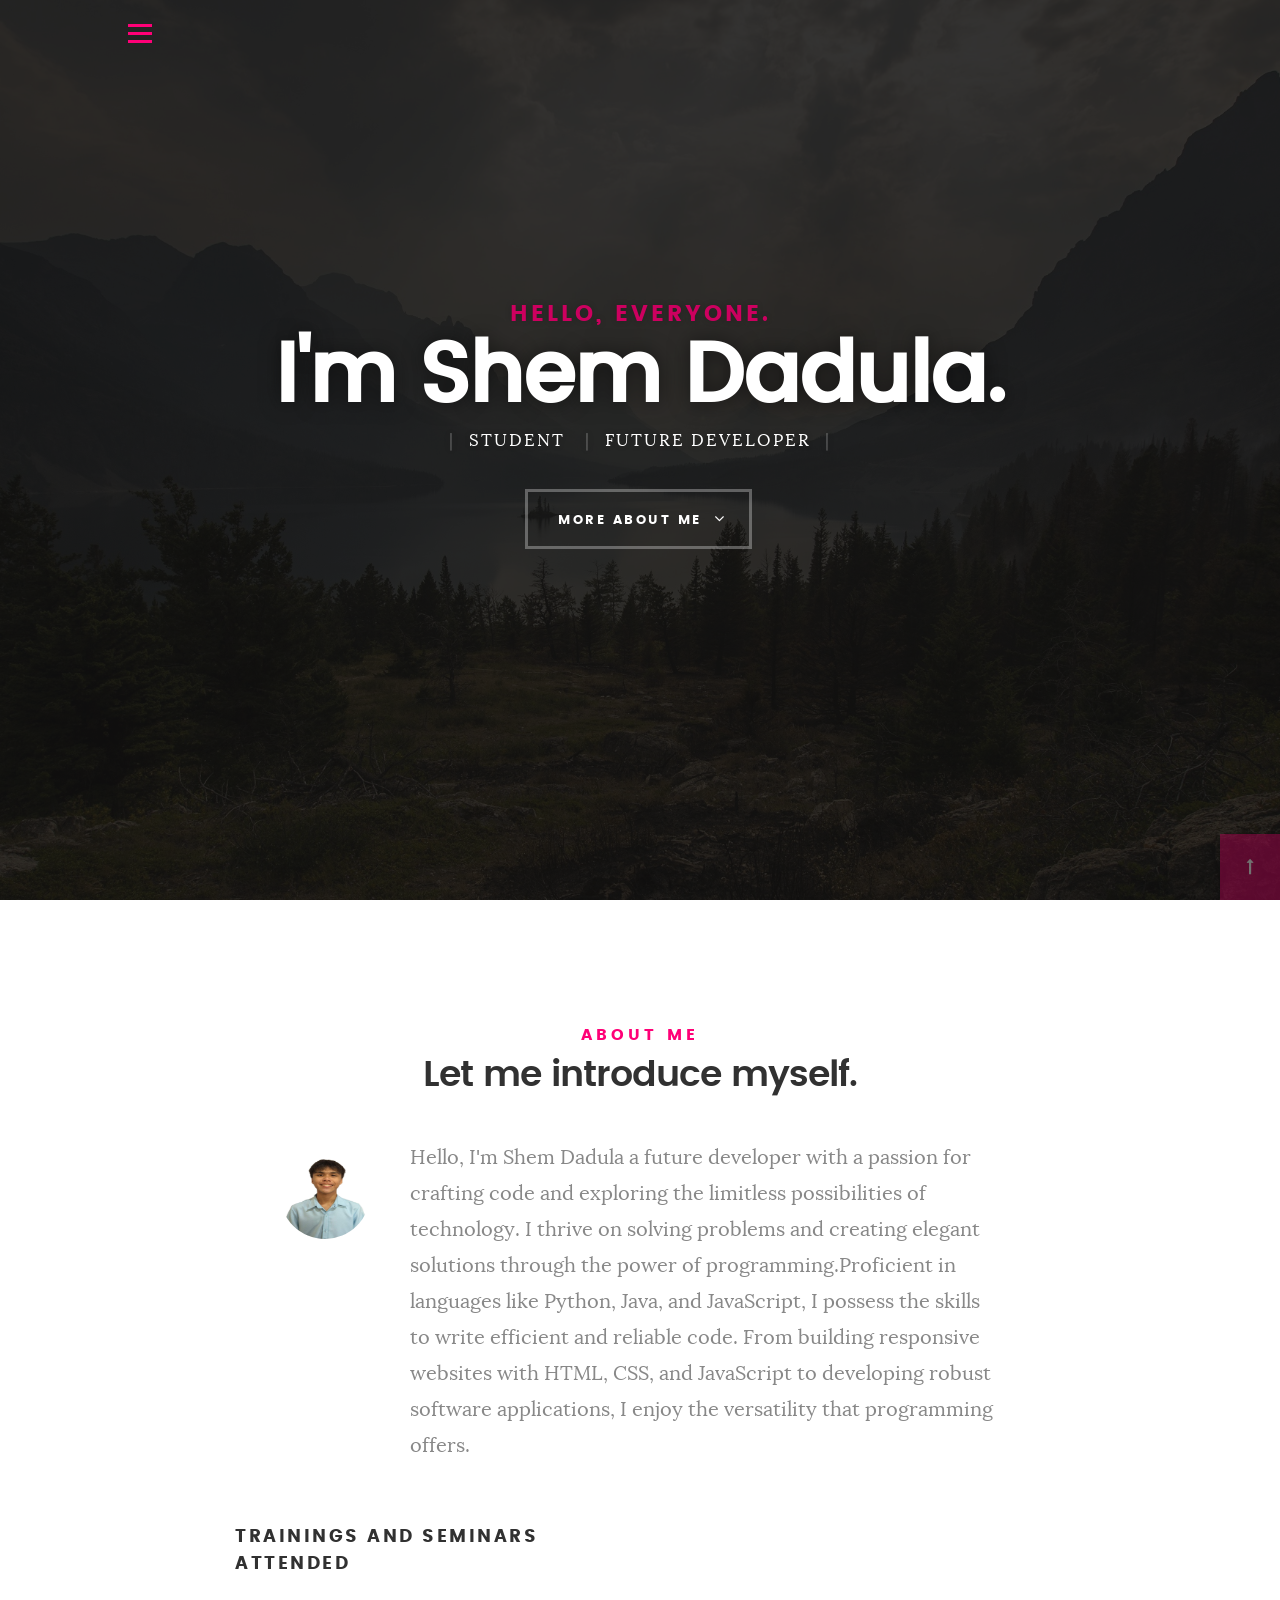
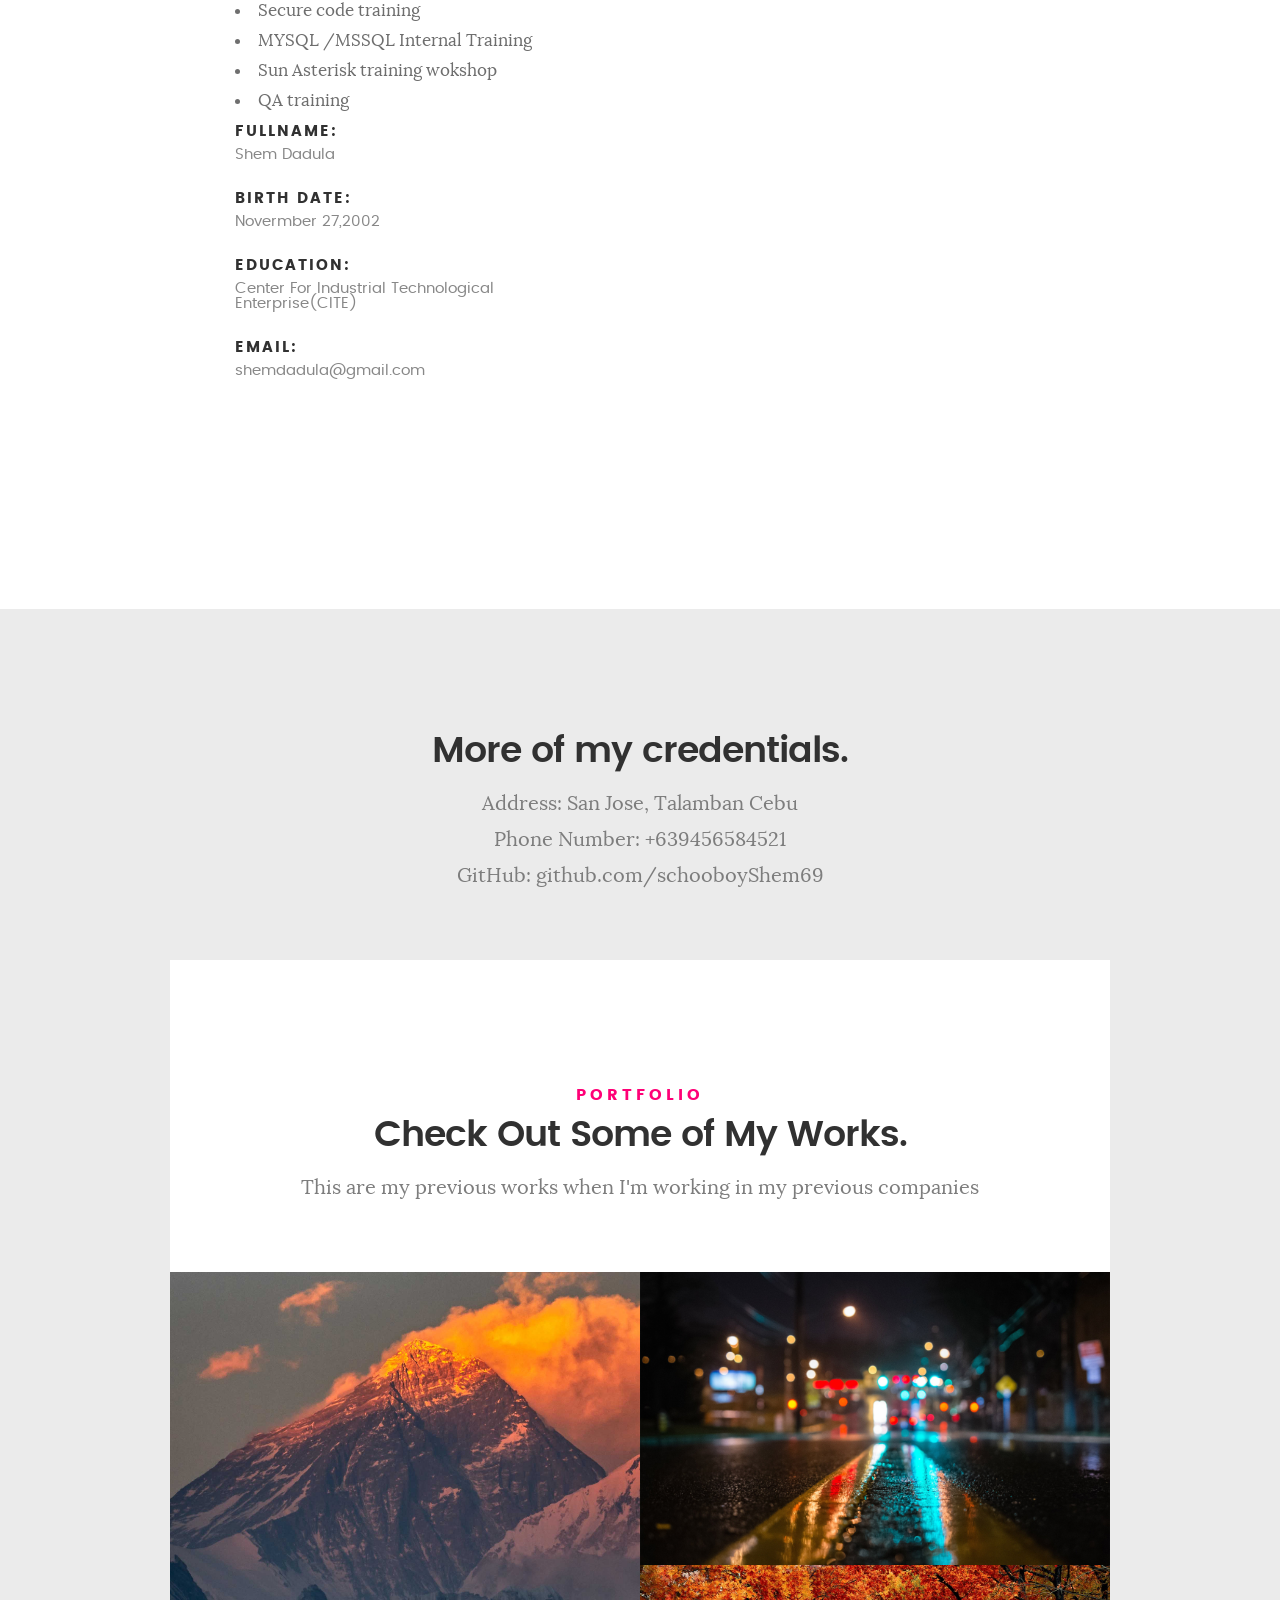
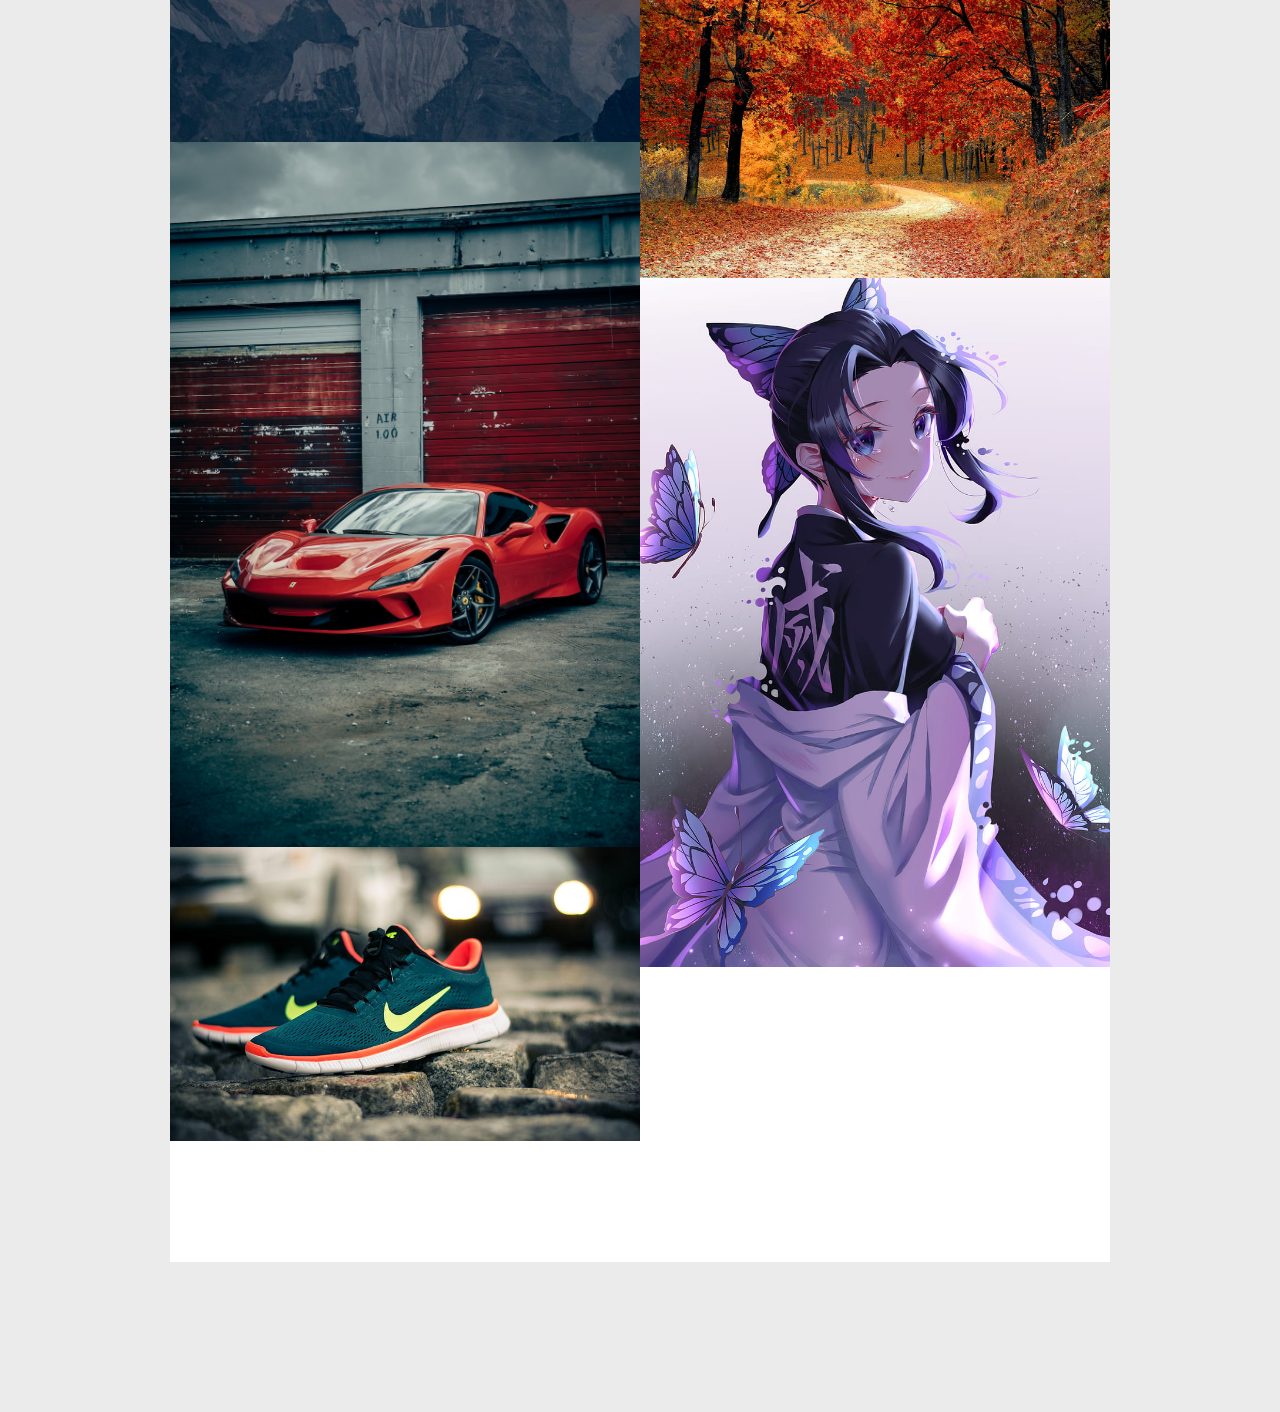
<file: index.html>
<!DOCTYPE html>
<!--[if IE 8 ]><html class="no-js oldie ie8" lang="en"> <![endif]-->
<!--[if IE 9 ]><html class="no-js oldie ie9" lang="en"> <![endif]-->
<!--[if (gte IE 9)|!(IE)]><!--><html class="no-js" lang="en"> <!--<![endif]-->
<head>

   <!--- basic page needs
   ================================================== -->
   <meta charset="utf-8">
	<title>Portfolio</title>
	<meta name="description" content="">  
	<meta name="author" content="">

   <!-- mobile specific metas
   ================================================== -->
	<meta name="viewport" content="width=device-width, initial-scale=1, maximum-scale=1">

 	<!-- CSS
   ================================================== -->
   <link rel="stylesheet" href="css/base.css">  
   <link rel="stylesheet" href="css/main.css">
   <link rel="stylesheet" href="css/vendor.css">     

   <!-- script
   ================================================== -->   
	<script src="js/modernizr.js"></script>
	<script src="js/pace.min.js"></script>

   <!-- favicons
	================================================== -->
	<link rel="icon" type="image/png" href="">

</head>

<body id="top">

	<!-- header 
   ================================================== -->
   <header>   	
   	<div class="row">
		
   		
		<div class="top-bar">
   			<a class="menu-toggle" href="#"><span></span></a>

	   		
			<nav id="main-nav-wrap">
					<ul class="main-navigation">
						<li class="current"><a class="smoothscroll"  href="#intro" title="">Home</a></li>
						<li><a class="smoothscroll"  href="#about" title="">About</a></li>
						<li><a class="smoothscroll"  href="#portfolio" title="">Portfolio</a></li>
											
					
										
					</ul>
				</nav>    		
   		</div> <!-- /top-bar --> 
   		
   	</div> <!-- /row --> 		
   </header> <!-- /header -->

	<!-- intro section
   ================================================== -->
   <section id="intro">   

   	<div class="intro-overlay"></div>	

   	<div class="intro-content">
   		<div class="row">

   			<div class="col-twelve">

	   			<h5>Hello, Everyone.</h5>
	   			<h1>I'm Shem Dadula.</h1>

	   			<p class="intro-position">
	   				<span>Student </span>
	   				<span>Future Developer</span> 
	   			</p>

	   			<a class="button stroke smoothscroll" href="#about" title="">More About Me</a>

	   		</div>  
   			
   		</div>   		 		
   	</div> <!-- /intro-content --> 

   	   	

   </section> <!-- /intro -->


   <!-- about section
   ================================================== -->
   <section id="about">  

   	<div class="row section-intro">
   		<div class="col-twelve">

   			<h5>About Me</h5>
   			<h1>Let me introduce myself.</h1>

   			<div class="intro-info">

   				<img src="images/grad.jpg" alt="Profile Picture">

   				<p class="lead">Hello, I'm Shem Dadula a future developer  with a passion for crafting code and exploring the limitless possibilities of technology. I thrive on solving problems and creating elegant solutions through the power of programming.Proficient in languages like Python, Java, and JavaScript, I possess the skills to write efficient and reliable code. From building responsive websites with HTML, CSS, and JavaScript to developing robust software applications, I enjoy the versatility that programming offers.</p>
   			</div>   			

   		</div>   		
   	</div> <!-- /section-intro -->

   	<div class="row about-content">

   		<div class="col-six tab-full">

   			<h3>Trainings and Seminars Attended</h3>
   			<li>Secure code training</li>
			<li>MYSQL /MSSQL Internal Training</li>
		    <li>Sun Asterisk training wokshop</li>
			<li>QA training</li>
			

   			<ul class="info-list">
   				<li>
   					<strong>Fullname:</strong>
   					<span>Shem Dadula</span>
   				</li>
   				<li>
   					<strong>Birth Date:</strong>
   					<span>Novermber 27,2002</span>
   				</li>
   				<li>
   					<strong>Education:</strong>
   					<span>Center For Industrial Technological Enterprise(CITE)</span>
   				</li>
   				
   				<li>
   					<strong>Email:</strong>
   					<span>shemdadula@gmail.com</span>
   				</li>

   			</ul> <!-- /info-list -->

   		</div>
 
   		<div class="col-six tab-full">

   			
			 
			   
   		</div>

   	</div>

   	<div class="row button-section">
   		<div class="col-twelve">
   			
   			
   		</div>   		
   	</div>

   </section> <!-- /process-->    


   <!-- resume Section
   ================================================== -->
	<section id="resume" class="grey-section">

		<div class="row section-intro">
   		<div class="col-twelve">

   			
   			<h1>More of my credentials.</h1>

   			<p class="lead">
				Address: San Jose, Talamban Cebu<br>
				Phone Number: +639456584521<br>
				GitHub: github.com/schooboyShem69<br>
				
				
			</p>

   		</div>   		
   	</div> <!-- /section-intro--> 

   	<div class="row resume-timeline">

   		<div class="col-twelve resume-header">

   			


	<!-- Portfolio Section
   ================================================== -->
	<section id="portfolio">

		<div class="row section-intro">
   		<div class="col-twelve">

   			<h5>Portfolio</h5>
   			<h1>Check Out Some of My Works.</h1>

   			<p class="lead">This are my previous works when I'm working in my previous companies</p>

   		</div>   		
   	</div> <!-- /section-intro--> 

   	<div class="row portfolio-content">

   		<div class="col-twelve">

   			<!-- portfolio-wrapper -->
	         <div id="folio-wrapper" class="block-1-2 block-mob-full stack">

	         	<div class="bgrid folio-item">
	               <div class="item-wrap">
	               	<img src="images/portfolio/Everest.jpg" alt="Liberty">
	                  <a href="#modal-01" class="overlay">	                  	           
	                     <div class="folio-item-table">
	                     	<div class="folio-item-cell">
		     					       <h3 class="folio-title">Mt.Everest</h3>	     					    
		     					    	 <span class="folio-types">
		     					       	  Graphic Design
		     					       </span>
		     					   </div>	                      	
	                     </div>                    
	                  </a>
	               </div>	               
	        		</div> <!-- /folio-item -->

	        		<div class="bgrid folio-item">
	               <div class="item-wrap">
	               	<img src="images/portfolio/street.jpg" alt="Shutterbug">
	               	<a href="#modal-02" class="overlay">              		                  
	                     <div class="folio-item-table">
	                     	<div class="folio-item-cell">
	                     		<h3 class="folio-title">Street</h3>	     					    
		     					    	<span class="folio-types">
		     					       	  Web Design
		     					      </span>		     		
		     					   </div> 	                      	
	                     </div>                    
	                  </a>
	               </div>
	        		</div> <!-- /folio-item -->

	            <div class="bgrid folio-item">
	               <div class="item-wrap">
	               	<img src="images/portfolio/forest.jpg"alt="Clouds">
	                  <a href="#modal-03" class="overlay">             		                  
	                     <div class="folio-item-table">
	                     	<div class="folio-item-cell">
	                     		<h3 class="folio-title">Forest</h3>	     					    
		     					    	<span class="folio-types">
		     					       	  Web Design
		     					      </span>		     		
		     					   </div> 	                      	
	                     </div>                    
	                  </a>
	               </div>
	        		</div> <!-- /folio-item -->

	            <div class="bgrid folio-item">
	               <div class="item-wrap">
	               	<img src="images/portfolio/Ferrari.jpg" alt="Beetle">
	                  <a href="#modal-04" class="overlay">                  	                 
	                     <div class="folio-item-table">
	                     	<div class="folio-item-cell">
	                     		<h3 class="folio-title">Ferrari</h3>	     					    
		     					    	<span class="folio-types">
		     					       	  Branding
		     					      </span>		     		
		     					   </div>  	                      	
	                     </div>                    
	                  </a>
	               </div>
	        		</div> <!-- /folio-item -->     

	        		<div class="bgrid folio-item">
	               <div class="item-wrap">
	               	<img src="images/portfolio/anime.jpg" alt="Lighthouse">
	                  <a href="#modal-05" class="overlay">             		                  
	                     <div class="folio-item-table">
	                     	<div class="folio-item-cell">
	                     		<h3 class="folio-title">Anime</h3>	     					    
		     					    	<span class="folio-types">
		     					       	 Graphic Design
		     					      </span>		     		
		     					   </div> 	                      	
	                     </div>                    
	                  </a>
	               </div>
	        		</div> <!-- /folio-item -->

	            <div class="bgrid folio-item">
	               <div class="item-wrap">
	               	<img src="images/portfolio/nike.jpg" alt="Salad">
	                  <a href="#modal-06" class="overlay">
	                     <div class="folio-item-table">
	                     	<div class="folio-item-cell">
	                     		<h3 class="folio-title">Nike</h3>	     					    
		     					    	<span class="folio-types">
		     					       	  Branding
		     					      </span>		     		
		     					   </div>	                      	
	                     </div>                    
	                  </a>
	               </div>
	        		</div> <!-- /folio-item -->   

	            <!-- modal popups - begin
	            ============================================================= -->
	            <div id="modal-01" class="popup-modal slider mfp-hide">	

				     	<div class="media">
				     		<img src="images/portfolio/modals/m-Everest.jpg" alt="" />
				     	</div>      	

					   <div class="description-box">
					      <h4>Mt.Everest</h4>		      
					      <p> It is renowned as the ultimate symbol of human endurance and exploration. Mount Everest attracts adventurers, mountaineers, and nature enthusiasts from around the globe, who strive to conquer its summit and witness its awe-inspiring beauty.The mountain is named after Sir George Everest, a British surveyor who served as the Surveyor General of India in the 19th century. It is known as "Sagarmatha" in Nepal and "Chomolungma" in Tibet, both meaning "Goddess Mother of the World" in the respective local languages.</p>

					      <div class="categories">Web Development</div>			               
					   </div>

			         <div class="link-box">
			            
					      <a href="#" class="popup-modal-dismiss">Close</a>
			         </div>		      

				   </div> <!-- /modal-01 -->

				   <div id="modal-02" class="popup-modal slider mfp-hide">	

				     	<div class="media">
				     		<img src="images/portfolio/modals/m-street.jpg" alt="" />
				     	</div>      	

					   <div class="description-box">
					      <h4>Street</h4>		      
					      <p>the lifelines of urban environments, are the pathways that connect communities, facilitate transportation, and shape the character of cities. They serve as conduits for vehicles, pedestrians, and cyclists, enabling the movement of people and goods. </p>

					      <div class="categories">Web design</div>			               
					   </div>

			         <div class="link-box">
			            
					      <a href="#" class="popup-modal-dismiss">Close</a>
			         </div>		      

				   </div> <!-- /modal-02 -->

				   <div id="modal-03" class="popup-modal slider mfp-hide">	

				     	<div class="media">
				     		<img src="images/portfolio/modals/m-forest.jpg" alt="" />
				     	</div>      	

					   <div class="description-box">
					      <h4>Forest</h4>		      
					      <p>Forests, nature's intricate and captivating ecosystems, are vast expanses of land dominated by trees, teeming with diverse flora and fauna. They play a crucial role in sustaining life on Earth and provide a multitude of benefits to both the environment and humanity. </p>

					      <div class="categories">Web Design</div>			               
					   </div>

			         <div class="link-box">
			            
					      <a href="#" class="popup-modal-dismiss">Close</a>
			         </div>		      

				   </div> <!-- /modal-03 -->

				   <div id="modal-04" class="popup-modal slider mfp-hide">	

				     	<div class="media">
				     		<img src="images/portfolio/modals/m-Ferrari.jpg" alt="" />
				     	</div>      	

					   <div class="description-box">
					      <h4>Ferrari</h4>		      
					      <p>renowned for their striking design, aerodynamic curves, and meticulous craftsmanship. Each model reflects a perfect balance of artistry and engineering, incorporating cutting-edge technology and innovative features. From the iconic Ferrari Testarossa to the legendary Ferrari Enzo and the modern-day Ferrari 488 GTB, every Ferrari car is a masterpiece that captivates both drivers and enthusiasts alike.</p>

					      <div class="categories">Branding</div>			               
					   </div>

			         <div class="link-box">
			            
					      <a href="#" class="popup-modal-dismiss">Close</a>
			         </div>		      

				   </div> <!-- /modal-04 -->

				   <div id="modal-05" class="popup-modal slider mfp-hide">	

				     	<div class="media">
				     		<img src="images/portfolio/modals/m-anime.jpg" alt="" />
				     	</div>      	

					   <div class="description-box">
					      <h4>Anime</h4>		      
					      <p>showcases a wide range of themes, encompassing everything from action, adventure, and fantasy to romance, drama, science fiction, and beyond. Its storytelling capabilities are boundless, allowing for the exploration of complex characters, intricate plotlines, and thought-provoking concepts. </p>

					      <div class="categories">Web Development</div>			               
					   </div>

			         <div class="link-box">
			            
					      <a href="#" class="popup-modal-dismiss">Close</a>
			         </div>		      

				   </div> <!-- /modal-05 -->

				   <div id="modal-06" class="popup-modal slider mfp-hide">	

				     	<div class="media">
				     		<img src="images/portfolio/modals/m-nike.jpg" alt="" />
				     	</div>      	

					   <div class="description-box">
					      <h4>Nike</h4>		      
					      <p>the renowned American multinational corporation, is a global leader in athletic footwear, apparel, equipment, and accessories. With its iconic "swoosh" logo, Nike has established itself as a symbol of innovation, performance, and excellence in the world of sports and beyond. </p>

					      <div class="categories">Branding</div>			               
					   </div>

			         <div class="link-box">
			            
					      <a href="#" class="popup-modal-dismiss">Close</a>
			         </div>		      

				   </div> <!-- /modal-06 -->


				   <!-- modal popups - end
	            ============================================================= -->

	         </div> <!-- /portfolio-wrapper --> 

   		</div>  <!-- /twelve -->   

   	</div> <!-- /portfolio-content --> 
		
	</section> <!-- /portfolio --> 

	<footer>
		<div class="row">

			<div class="col-six tab-full pull-right social">

				
				 
		 </div>

	   <div id="go-top">
				<a class="smoothscroll" title="Back to Top" href="#top"><i class="fa fa-long-arrow-up"></i></a>
			 </div>

		 </div> <!-- /row -->     	
  </footer>  

  <div id="preloader"> 
	   <div id="loader"></div>
  </div> 

					
					

   <!-- Java Script
   ================================================== --> 
   <script src="js/jquery-2.1.3.min.js"></script>
   <script src="js/plugins.js"></script>
   <script src="js/main.js"></script>

</body>

</html>
</file>
<file: css/main.css>
/**
 * =================================================================== 
 *
 *  Kards v1.0 Main Stylesheet
 *  url: styleshout.com
 *  03-01-2016
 *  ------------------------------------------------------------------
 *  TOC:
 *  01. webfonts and iconfonts
 *  02. base style overrides
 *  03. typography & general theme styles
 *  04. preloader
 *  05. forms
 *  06. buttons 
 *  07. other components
 *  08. common styles
 *  09. header styles
 *  10. intro
 *  11. about
 *  12. resume
 *  13. portfolio
 *  14. call-to-action section
 *  15. services
 *  16. stats
 *  17. contact
 *  18. footer
 *
 * =================================================================== 
 */

/** 
 * ===================================================================
 * 01. webfonts and iconfonts - (_document-setup.scss)
 *
 * ------------------------------------------------------------------- 
 */
@import url("fonts.css");
@import url("font-awesome/css/font-awesome.min.css");
@import url("micons/micons.css");

/** 
 * ===================================================================
 * 02. base style overrides - (_document-setup.scss)
 *
 * ------------------------------------------------------------------- 
 */
html {
  font-size: 10px;
}

@media only screen and (max-width: 1024px) {
  html {
    font-size: 9.411764705882353px;
  }
}
@media only screen and (max-width: 768px) {
  html {
    font-size: 10px;
  }
}
@media only screen and (max-width: 400px) {
  html {
    font-size: 9.411764705882353px;
  }
}

html,
body {
  height: 100%;
}
body {
  background: #151515;
  font-family: "lora-regular", serif;
  font-size: 1.7rem;
  line-height: 3rem;
  color: #6e6e6e;
}

/**
 * links - (_document-setup.scss)
 * -------------------------------------------------------------------
 */
a,
a:visited {
  color: #000000;
  -moz-transition: all 0.3s ease-in-out;
  -o-transition: all 0.3s ease-in-out;
  -webkit-transition: all 0.3s ease-in-out;
  -ms-transition: all 0.3s ease-in-out;
  transition: all 0.3s ease-in-out;
}
a:hover,
a:focus,
a:active {
  color: #ff0077;
  outline: 0;
}

/** 
 * ===================================================================
 * 03. typography & general theme styles - (_document-setup.scss)
 *
 * ------------------------------------------------------------------- 
 */
h1,
h2,
h3,
h4,
h5,
h6,
.h01,
.h02,
.h03,
.h04,
.h05,
.h06 {
  font-family: "poppins-semibold", sans-serif;
  color: #313131;
  font-style: normal;
  text-rendering: optimizeLegibility;
  margin-bottom: 2.1rem;
}
h3,
.h03,
h4,
.h04 {
  margin-bottom: 1.8rem;
}
h5,
.h05,
h6,
.h06 {
  font-family: "poppins-bold";
  margin-bottom: 1.2rem;
}
h1,
.h01 {
  font-size: 3.1rem;
  line-height: 1.355;
  letter-spacing: -0.1rem;
}
@media only screen and (max-width: 600px) {
  h1,
  .h01 {
    font-size: 2.6rem;
    letter-spacing: -0.07rem;
  }
}
h2,
.h02 {
  font-size: 2.4rem;
  line-height: 1.25;
}
h3,
.h03 {
  font-size: 2rem;
  line-height: 1.5;
}
h4,
.h04 {
  font-size: 1.7rem;
  line-height: 1.765;
}
h5,
.h05 {
  font-size: 1.4rem;
  line-height: 1.714;
  text-transform: uppercase;
  letter-spacing: 0.15rem;
}
h6,
.h06 {
  font-size: 1.3rem;
  line-height: 1.846;
  text-transform: uppercase;
  letter-spacing: 0.15rem;
}
p img {
  margin: 0;
}
p.lead {
  font-family: "lora-regular", serif;
  font-size: 2rem;
  line-height: 1.8;
  color: #888888;
}
@media only screen and (max-width: 768px) {
  p.lead {
    font-size: 1.7rem;
  }
}
em,
i,
strong,
b {
  font-size: 1.7rem;
  line-height: 3rem;
  font-style: normal;
  font-weight: normal;
}
em,
i {
  font-family: "lora-italic", serif;
}
strong,
b {
  font-family: "lora-bold", serif;
}
small {
  font-size: 1.2rem;
  line-height: inherit;
}
blockquote {
  margin: 3rem 0;
  padding-left: 4rem;
  position: relative;
}
blockquote:before {
  content: "\201C";
  font-size: 8rem;
  line-height: 0px;
  margin: 0;
  color: #313131;
  font-family: arial, sans-serif;
  position: absolute;
  top: 3rem;
  left: 0;
}
blockquote p {
  font-family: georgia, serif;
  font-style: italic;
  padding: 0;
  font-size: 1.9rem;
  line-height: 1.737;
}
blockquote cite {
  display: block;
  font-size: 1.3rem;
  font-style: normal;
  line-height: 1.616;
}
blockquote cite:before {
  content: "\2014 \0020";
}
blockquote cite a,
blockquote cite a:visited {
  color: #888888;
  border: none;
}
abbr {
  font-family: "poppins-bold", serif;
  font-variant: small-caps;
  text-transform: lowercase;
  letter-spacing: 0.05rem;
  color: #888888;
}
var,
kbd,
samp,
code,
pre {
  font-family: Consolas, "Andale Mono", Courier, "Courier New", monospace;
}
pre {
  padding: 2.4rem 3rem 3rem;
  background: #f1f1f1;
}
code {
  font-size: 1.4rem;
  margin: 0 0.2rem;
  padding: 0.3rem 0.6rem;
  white-space: nowrap;
  background: #f1f1f1;
  border: 1px solid #e1e1e1;
  border-radius: 3px;
}
pre > code {
  display: block;
  white-space: pre;
  line-height: 2;
  padding: 0;
  margin: 0;
}
pre.prettyprint > code {
  border: none;
}
del {
  text-decoration: line-through;
}
abbr[title],
dfn[title] {
  border-bottom: 1px dotted;
  cursor: help;
}
mark {
  background: #fff49b;
  color: #000;
}
hr {
  border: solid #d2d2d2;
  border-width: 1px 0 0;
  clear: both;
  margin: 2.4rem 0 1.5rem;
  height: 0;
}

/**
 * Lists - (_document-setup.scss)  
 * -------------------------------------------------------------------
 */
ol {
  list-style: decimal;
}
ul {
  list-style: disc;
}
li {
  display: list-item;
}
ol,
ul {
  margin-left: 1.7rem;
}
ul li {
  padding-left: 0.4rem;
}
ul ul,
ul ol,
ol ol,
ol ul {
  margin: 0.6rem 0 0.6rem 1.7rem;
}
ul.disc li {
  display: list-item;
  list-style: none;
  padding: 0 0 0 0.8rem;
  position: relative;
}
ul.disc li::before {
  content: "";
  display: inline-block;
  width: 8px;
  height: 8px;
  border-radius: 50%;
  background: #ff0077;
  position: absolute;
  left: -17px;
  top: 11px;
  vertical-align: middle;
}
dt {
  margin: 0;
  color: #ff0077;
}
dd {
  margin: 0 0 0 2rem;
}

/**
 * tables - (_document-setup.scss)  
 * -------------------------------------------------------------------
 */
table {
  border-width: 0;
  width: 100%;
  max-width: 100%;
  font-family: "lora-regular", sans-serif;
}
th,
td {
  padding: 1.5rem 3rem;
  text-align: left;
  border-bottom: 1px solid #e8e8e8;
}
th {
  color: #313131;
  font-family: "poppins-bold", sans-serif;
}
td {
  line-height: 1.5;
}
th:first-child,
td:first-child {
  padding-left: 0;
}
th:last-child,
td:last-child {
  padding-right: 0;
}
.table-responsive {
  overflow-x: auto;
  -webkit-overflow-scrolling: touch;
}

/**
 * Spacing - (_document-setup.scss)  
 * -------------------------------------------------------------------
 */
button,
.button {
  margin-bottom: 1.2;
}
fieldset {
  margin-bottom: 1.5rem;
}
input,
textarea,
select,
pre,
blockquote,
figure,
table,
p,
ul,
ol,
dl,
form,
.fluid-video-wrapper,
.ss-custom-select {
  margin-bottom: 3rem;
}

/**
 * floated image - (_document-setup.scss)  
 * -------------------------------------------------------------------
 */
img.pull-right {
  margin: 0.9rem 0 0 2.4rem;
}
img.pull-left {
  margin: 0.9rem 2.4rem 0 0;
}

/**
 * block grid paddings - (_document-setup.scss) 
 * -------------------------------------------------------------------
 */
.bgrid {
  padding: 0 20px;
}
@media only screen and (max-width: 1024px) {
  .bgrid {
    padding: 0 18px;
  }
}
@media only screen and (max-width: 768px) {
  .bgrid {
    padding: 0 15px;
  }
}
@media only screen and (max-width: 600px) {
  .bgrid {
    padding: 0 10px;
  }
}
@media only screen and (max-width: 400px) {
  .bgrid {
    padding: 0;
  }
}

/**
 * pace.js styles - minimal  - (_document-setup.scss)
 * -------------------------------------------------------------------
 */
.pace {
  -webkit-pointer-events: none;
  pointer-events: none;
  -webkit-user-select: none;
  -moz-user-select: none;
  user-select: none;
}
.pace-inactive {
  display: none;
}
.pace .pace-progress {
  background: #ff0077;
  position: fixed;
  z-index: 900;
  top: 0;
  right: 100%;
  width: 100%;
  height: 6px;
}

/** 
 * ===================================================================
 * 04. preloader - (_preloader-1.scss)
 *
 * ------------------------------------------------------------------- 
 */
#preloader {
  position: fixed;
  top: 0;
  left: 0;
  right: 0;
  bottom: 0;
  background: #151515;
  z-index: 800;
  height: 100%;
  width: 100%;
}
.no-js #preloader,
.oldie #preloader {
  display: none;
}
#loader {
  position: absolute;
  left: 50%;
  top: 50%;
  width: 60px;
  height: 60px;
  margin: -30px 0 0 -30px;
  padding: 0;
}
#loader:before {
  content: "";
  border-top: 11px solid rgba(255, 255, 255, 0.1);
  border-right: 11px solid rgba(255, 255, 255, 0.1);
  border-bottom: 11px solid rgba(255, 255, 255, 0.1);
  border-left: 11px solid #ff0077;
  -webkit-animation: load 1.1s infinite linear;
  animation: load 1.1s infinite linear;
  display: block;
  border-radius: 50%;
  width: 60px;
  height: 60px;
}
@-webkit-keyframes load {
  0% {
    -webkit-transform: rotate(0deg);
    transform: rotate(0deg);
  }
  100% {
    -webkit-transform: rotate(360deg);
    transform: rotate(360deg);
  }
}
@keyframes load {
  0% {
    -webkit-transform: rotate(0deg);
    transform: rotate(0deg);
  }
  100% {
    -webkit-transform: rotate(360deg);
    transform: rotate(360deg);
  }
}

/** 
 * ===================================================================
 * 05. forms - (_forms.scss)
 *
 * ------------------------------------------------------------------- 
 */
fieldset {
  border: none;
}
input[type="email"],
input[type="number"],
input[type="search"],
input[type="text"],
input[type="tel"],
input[type="url"],
input[type="password"],
textarea,
select {
  display: block;
  height: 6rem;
  padding: 1.5rem 0;
  border: 0;
  outline: none;

  color: #313131;
  font-family: "poppins-regular", sans-serif;
  font-size: 1.5rem;
  line-height: 3rem;
  max-width: 100%;
  background: transparent;
  border-bottom: 1px solid rgba(0, 0, 0, 0.3);
  -moz-transition: all 0.3s ease-in-out;
  -o-transition: all 0.3s ease-in-out;
  -webkit-transition: all 0.3s ease-in-out;
  -ms-transition: all 0.3s ease-in-out;
  transition: all 0.3s ease-in-out;
}
.ss-custom-select {
  position: relative;
  padding: 0;
}
.ss-custom-select select {
  -webkit-appearance: none;
  -moz-appearance: none;
  -ms-appearance: none;
  -o-appearance: none;
  appearance: none;
  text-indent: 0.01px;
  text-overflow: "";
  margin: 0;
  line-height: 3rem;
  vertical-align: middle;
}
.ss-custom-select select option {
  padding-left: 2rem;
  padding-right: 2rem;
}
.ss-custom-select select::-ms-expand {
  display: none;
}
.ss-custom-select::after {
  content: "\f0d7";
  font-family: "FontAwesome";
  position: absolute;
  top: 50%;
  right: 1.5rem;
  margin-top: -10px;
  bottom: auto;
  width: 20px;
  height: 20px;
  line-height: 20px;
  font-size: 18px;
  text-align: center;
  pointer-events: none;
  color: #252525;
}

/* IE9 and below */
.oldie .ss-custom-select::after {
  display: none;
}
textarea {
  min-height: 25rem;
}
input[type="email"]:focus,
input[type="number"]:focus,
input[type="search"]:focus,
input[type="text"]:focus,
input[type="tel"]:focus,
input[type="url"]:focus,
input[type="password"]:focus,
textarea:focus,
select:focus {
  color: #cc005f;
  border-bottom: 1px solid #ff0077;
}
label,
legend {
  font-family: "poppins-bold", sans-serif;
  font-size: 1.4rem;
  margin-bottom: 0.6rem;
  color: #3b3b3b;
  display: block;
}
input[type="checkbox"],
input[type="radio"] {
  display: inline;
}
label > .label-text {
  display: inline-block;
  margin-left: 1rem;
  font-family: "poppins-regular", sans-serif;
  line-height: inherit;
}
label > input[type="checkbox"],
label > input[type="radio"] {
  margin: 0;
  position: relative;
  top: 0.15rem;
}

/**
 * Style Placeholder Text  
 * -
 */
::-webkit-input-placeholder {
  color: #a1a1a1;
}
:-moz-placeholder {
  color: #a1a1a1; /* Firefox 18- */
}
::-moz-placeholder {
  color: #a1a1a1; /* Firefox 19+ */
}
:-ms-input-placeholder {
  color: #a1a1a1;
}
.placeholder {
  color: #a1a1a1 !important;
}

/** 
 * ===================================================================
 * 06. buttons - (_button-essentials.scss)
 *
 * ------------------------------------------------------------------- 
 */
.button,
a.button,
button,
input[type="submit"],
input[type="reset"],
input[type="button"] {
  display: inline-block;
  font-family: "poppins-bold", sans-serif;
  font-size: 1.4rem;
  text-transform: uppercase;
  letter-spacing: 0.3rem;
  height: 5.4rem;
  line-height: 5.4rem;
  padding: 0 3rem;
  margin: 0 0.3rem 1.2rem 0;
  background: #d8d8d8;
  color: #313131;
  text-decoration: none;
  cursor: pointer;
  text-align: center;
  white-space: nowrap;
  border: none;
  -moz-transition: all 0.3s ease-in-out;
  -o-transition: all 0.3s ease-in-out;
  -webkit-transition: all 0.3s ease-in-out;
  -ms-transition: all 0.3s ease-in-out;
  transition: all 0.3s ease-in-out;
}
.button:hover,
a.button:hover,
button:hover,
input[type="submit"]:hover,
input[type="reset"]:hover,
input[type="button"]:hover,
.button:focus,
button:focus,
input[type="submit"]:focus,
input[type="reset"]:focus,
input[type="button"]:focus {
  background: #bebebe;
  color: #000000;
  outline: 0;
}
.button.button-primary,
a.button.button-primary,
button.button-primary,
input[type="submit"].button-primary,
input[type="reset"].button-primary,
input[type="button"].button-primary {
  background: #313131;
  color: #ffffff;
}
.button.button-primary:hover,
a.button.button-primary:hover,
button.button-primary:hover,
input[type="submit"].button-primary:hover,
input[type="reset"].button-primary:hover,
input[type="button"].button-primary:hover,
.button.button-primary:focus,
button.button-primary:focus,
input[type="submit"].button-primary:focus,
input[type="reset"].button-primary:focus,
input[type="button"].button-primary:focus {
  background: #1f1f1f;
}
button.full-width,
.button.full-width {
  width: 100%;
  margin-right: 0;
}
button.medium,
.button.medium {
  height: 5.7rem !important;
  line-height: 5.7rem !important;
  padding: 0 1.8rem !important;
}
button.large,
.button.large {
  height: 6rem !important;
  line-height: 6rem !important;
  padding: 0rem 3rem !important;
}
button.stroke,
.button.stroke {
  background: transparent !important;
  border: 3px solid #313131;
  line-height: 4.8rem;
}
button.stroke.medium,
.button.stroke.medium {
  line-height: 5.1rem !important;
}
button.stroke.large,
.button.stroke.large {
  line-height: 5.4rem !important;
}
button.stroke:hover,
.button.stroke:hover {
  border: 3px solid #ff0077;
  color: #ff0077;
}
button::-moz-focus-inner,
input::-moz-focus-inner {
  border: 0;
  padding: 0;
}

/** 
 * ===================================================================
 * 07. other components - (_others.scss)
 *
 * ------------------------------------------------------------------- 
 */

/**
 * alert box - (_alert-box.scss)
 * -------------------------------------------------------------------
 */
.alert-box {
  padding: 2.1rem 4rem 2.1rem 3rem;
  position: relative;
  margin-bottom: 3rem;
  border-radius: 3px;
  font-family: "poppins-regular", sans-serif;
  font-size: 1.5rem;
}
.alert-box .close {
  position: absolute;
  right: 1.8rem;
  top: 1.8rem;
  cursor: pointer;
}
.ss-error {
  background-color: #ffd1d2;
  color: #e65153;
}
.ss-success {
  background-color: #c8e675;
  color: #758c36;
}
.ss-info {
  background-color: #d7ecfb;
  color: #4a95cc;
}
.ss-notice {
  background-color: #fff099;
  color: #bba31b;
}

/**
 * additional typo styles - (_additional-typo.scss)
 * -------------------------------------------------------------------
 */

/**
 * drop cap 
 */
.drop-cap:first-letter {
  float: left;
  margin: 0;
  padding: 1.5rem 0.6rem 0 0;
  font-size: 8.4rem;
  font-family: "poppins-bold", sans-serif;
  line-height: 6rem;
  text-indent: 0;
  background: transparent;
  color: #313131;
}

/**
 * line definition style
 */
.lining dt,
.lining dd {
  display: inline;
  margin: 0;
}
.lining dt + dt:before,
.lining dd + dt:before {
  content: "\A";
  white-space: pre;
}
.lining dd + dd:before {
  content: ", ";
}
.lining dd + dd:before {
  content: ", ";
}
.lining dd:before {
  content: ": ";
  margin-left: -0.2em;
}

/**
 * dictionary definition style
 */
.dictionary-style dt {
  display: inline;
  counter-reset: definitions;
}
.dictionary-style dt + dt:before {
  content: ", ";
  margin-left: -0.2em;
}
.dictionary-style dd {
  display: block;
  counter-increment: definitions;
}
.dictionary-style dd:before {
  content: counter(definitions, decimal) ". ";
}

/** 
 * Pull Quotes
 * -----------
 * markup:
 *
 * <aside class="pull-quote">
 *		<blockquote>
 *			<p></p>
 *		</blockquote>
 *	</aside>
 *
 * --------------------------------------------------------------------- 
 */
.pull-quote {
  position: relative;
  padding: 2.1rem 3rem 2.1rem 0px;
}
.pull-quote:before,
.pull-quote:after {
  height: 1em;
  position: absolute;
  font-size: 8rem;
  font-family: Arial, Sans-Serif;
  color: #333;
}
.pull-quote:before {
  content: "\201C";
  top: 33px;
  left: 0;
}
.pull-quote:after {
  content: "\201D";
  bottom: -33px;
  right: 0;
}
.pull-quote blockquote {
  margin: 0;
}
.pull-quote blockquote:before {
  content: none;
}

/** 
 * Stats Tab
 * ---------
 * markup:
 *
 * <ul class="stats-tabs">
 *		<li><a href="#">[value]<em>[name]</em></a></li>
 *	</ul>
 *
 * Extend this object into your markup.
 *
 * ---------------------------------------------------------------------
 */
.stats-tabs {
  padding: 0;
  margin: 3rem 0;
}
.stats-tabs li {
  display: inline-block;
  margin: 0 1.5rem 3rem 0;
  padding: 0 1.5rem 0 0;
  border-right: 1px solid #ccc;
}
.stats-tabs li:last-child {
  margin: 0;
  padding: 0;
  border: none;
}
.stats-tabs li a {
  display: inline-block;
  font-size: 2.5rem;
  font-family: "poppins-bold", sans-serif;
  border: none;
  color: #252525;
}
.stats-tabs li a:hover {
  color: #ff0077;
}
.stats-tabs li a em {
  display: block;
  margin: 0.6rem 0 0 0;
  font-size: 1.4rem;
  font-family: "poppins-regular", sans-serif;
  color: #888888;
}

/**
 * skillbars - (_skillbars.scss)
 * -------------------------------------------------------------------
 */
.skill-bars {
  list-style: none;
  margin: 6rem 0 3rem;
}
.skill-bars li {
  height: 0.6rem;
  background: #a1a1a1;
  width: 100%;
  margin-bottom: 6rem;
  padding: 0;
  position: relative;
}
.skill-bars li strong {
  position: absolute;
  left: 0;
  top: -3rem;
  font-family: "poppins-bold", sans-serif;
  color: #313131;
  text-transform: uppercase;
  letter-spacing: 0.2rem;
  font-size: 1.5rem;
  line-height: 2.4rem;
}
.skill-bars li .progress {
  background: #313131;
  position: relative;
  height: 100%;
}
.skill-bars li .progress span {
  position: absolute;
  right: 0;
  top: -3.6rem;
  display: block;
  font-family: "poppins-regular", sans-serif;
  color: white;
  font-size: 1.1rem;
  line-height: 1;
  background: #313131;
  padding: 0.6rem 0.6rem;
  border-radius: 3px;
}
.skill-bars li .progress span::after {
  position: absolute;
  left: 50%;
  bottom: -5px;
  margin-left: -5px;
  border-right: 5px solid transparent;
  border-left: 5px solid transparent;
  border-top: 5px solid #313131;
  content: "";
}

.skill-bars li .percent5 {
  width: 5%;
}
.skill-bars li .percent10 {
  width: 10%;
}
.skill-bars li .percent15 {
  width: 15%;
}
.skill-bars li .percent20 {
  width: 20%;
}
.skill-bars li .percent25 {
  width: 25%;
}
.skill-bars li .percent30 {
  width: 30%;
}
.skill-bars li .percent35 {
  width: 35%;
}
.skill-bars li .percent40 {
  width: 40%;
}
.skill-bars li .percent45 {
  width: 45%;
}
.skill-bars li .percent50 {
  width: 50%;
}
.skill-bars li .percent55 {
  width: 55%;
}
.skill-bars li .percent60 {
  width: 60%;
}
.skill-bars li .percent65 {
  width: 65%;
}
.skill-bars li .percent70 {
  width: 70%;
}
.skill-bars li .percent75 {
  width: 75%;
}
.skill-bars li .percent80 {
  width: 80%;
}
.skill-bars li .percent85 {
  width: 85%;
}
.skill-bars li .percent90 {
  width: 90%;
}
.skill-bars li .percent95 {
  width: 95%;
}
.skill-bars li .percent100 {
  width: 100%;
}

/** 
 * ===================================================================
 * 08. common styles (_layout.scss)
 *
 * ------------------------------------------------------------------- 
 */
.grey-section {
  background: #ebebeb;
}
.grey-section p.lead {
  color: #7d7d7d;
}
.section-intro {
  max-width: 700px;
  margin-left: auto;
  margin-right: auto;
  text-align: center;
  margin-bottom: 3.6rem;
  position: relative;
}
.section-intro h1 {
  font-family: "poppins-semibold", serif;
  font-size: 3.6rem;
  color: #313131;
  line-height: 1.25;
  margin-bottom: 1.2rem;
}
.section-intro h5 {
  color: #ff0077;
  font-size: 1.6rem;
  line-height: 1.875;
  margin-bottom: 0.3rem;
  letter-spacing: 0.4rem;
}

/**
 * responsive:
 * common styles
 * ------------------------------------------------------------------- 
 */
@media only screen and (max-width: 768px) {
  .section-intro {
    max-width: 650px;
  }
  .section-intro h1 {
    font-size: 3rem;
  }
}
@media only screen and (max-width: 600px) {
  .section-intro h1 {
    font-size: 2.6rem;
  }
  .section-intro h5 {
    font-size: 1.5rem;
    letter-spacing: 0.3rem;
  }
}
@media only screen and (max-width: 400px) {
  .section-intro h1 {
    font-size: 2.4rem;
  }
}

/** 
 * ===================================================================
 * 09. header styles - (_layout.scss)
 *
 * ------------------------------------------------------------------- 
 */
header {
  position: fixed;
  width: 100%;
  min-height: 66px;
  z-index: 600;
}
header .row {
  position: relative;
  min-height: 66px;
}
header .top-bar {
  display: block;
  background: transparent;
  min-width: 220px;
  min-height: 66px;
  position: absolute;
  left: 30px;
  top: 0px;
}

/**
 * menu toggle - (_layout.css)
 * ------------------------------------------------------------------- 
 */
.menu-toggle {
  float: left;
  width: 40px;
  height: 40px;
  margin-left: 20px;
  margin-top: 13px;
  display: block;
  position: relative;
}
.menu-toggle span {
  display: block;
  background-color: #ff0077;
  width: 24px;
  height: 3px;
  margin-top: -1.5px;
  font: 0/0 a;
  text-shadow: none;
  color: transparent;
  position: absolute;
  right: 8px;
  top: 50%;
  bottom: auto;
  left: auto;
  -moz-transition: background 0.2s ease-in-out;
  -o-transition: background 0.2s ease-in-out;
  -webkit-transition: background 0.2s ease-in-out;
  -ms-transition: background 0.2s ease-in-out;
  transition: background 0.2s ease-in-out;
}
.menu-toggle span::before,
.menu-toggle span::after {
  content: "";
  width: 100%;
  height: 100%;
  background-color: inherit;
  position: absolute;
  left: 0;
  -moz-transition-duration: 0.2s, 0.2s;
  -o-transition-duration: 0.2s, 0.2s;
  -webkit-transition-duration: 0.2s, 0.2s;
  -ms-transition-duration: 0.2s, 0.2s;
  transition-duration: 0.2s, 0.2s;
  -moz-transition-delay: 0.2s, 0s;
  -o-transition-delay: 0.2s, 0s;
  -webkit-transition-delay: 0.2s, 0s;
  -ms-transition-delay: 0.2s, 0s;
  transition-delay: 0.2s, 0s;
}
.menu-toggle span::before {
  top: -8px;
  -moz-transition-property: top, transform;
  -o-transition-property: top, transform;
  -webkit-transition-property: top, transform;
  -ms-transition-property: top, transform;
  transition-property: top, transform;
}
.menu-toggle span::after {
  bottom: -8px;
  -moz-transition-property: bottom, transform;
  -o-transition-property: bottom, transform;
  -webkit-transition-property: bottom, transform;
  -ms-transition-property: bottom, transform;
  transition-property: bottom, transform;
}

/* is clicked */
.menu-toggle.is-clicked span {
  background-color: rgba(255, 0, 119, 0);
}
.menu-toggle.is-clicked span::before,
.menu-toggle.is-clicked span::after {
  background-color: #ff0077;
  -moz-transition-delay: 0s, 0.2s;
  -o-transition-delay: 0s, 0.2s;
  -webkit-transition-delay: 0s, 0.2s;
  -ms-transition-delay: 0s, 0.2s;
  transition-delay: 0s, 0.2s;
}
.menu-toggle.is-clicked span::before {
  top: 0;
  -webkit-transform: rotate(45deg);
  -ms-transform: rotate(45deg);
  transform: rotate(45deg);
}
.menu-toggle.is-clicked span::after {
  bottom: 0;
  -webkit-transform: rotate(-45deg);
  -ms-transform: rotate(-45deg);
  transform: rotate(-45deg);
}

/* navigation panel */
#main-nav-wrap {
  display: block;
  width: 100%;
  font-family: "poppins-medium", sans-serif;
  font-size: 1.5rem;
  position: absolute;
  top: 100%;
  left: 0;
}

/* dropdown nav */
.main-navigation {
  background: #000000;
  padding: 24px 30px 42px;
  margin: 0;
  width: 100%;
  height: auto;
  clear: both;
  display: none;
}
.main-navigation > li {
  display: block;
  height: auto;
  text-align: left;
  padding: 0;
}
.main-navigation li a {
  display: block;
  color: #ffffff;
  width: auto;
  padding: 15px 0;
  line-height: 16px;
  border: none;
}
.main-navigation li a:hover {
  color: #ff0077;
  padding-left: 1rem;
}
.main-navigation li.current > a {
  background: none;
  color: #ff0077;
}

/**
 * responsive:
 * header styles
 * --------------------------------------------------------------- 
 */
@media only screen and (max-width: 1024px) {
  header .top-bar {
    left: 60px;
  }
}
@media only screen and (max-width: 768px) {
  header .top-bar {
    left: 50px;
  }
}
@media only screen and (max-width: 600px) {
  header .top-bar {
    left: 35px;
  }
}
@media only screen and (max-width: 400px) {
  header .top-bar {
    left: 25px;
  }
}

/** 
 * ===================================================================
 * 10. intro - (_layout.scss) 
 *
 * ------------------------------------------------------------------- 
 */
#intro {
  background: #151515 url(../images/nature.jpeg) no-repeat center bottom;
  -webkit-background-size: cover;
  -moz-background-size: cover;
  background-size: cover;
  background-attachment: fixed;
  width: 100%;
  height: 100%;
  min-height: 720px;
  display: table;
  position: relative;
  text-align: center;
}
.intro-overlay {
  position: absolute;
  top: 0;
  left: 0;
  width: 100%;
  height: 100%;
  background: #111111;
  opacity: 0.85;
}

.intro-content {
  display: table-cell;
  vertical-align: middle;
  text-align: center;
  -webkit-transform: translateY(-2.1rem);
  -ms-transform: translateY(-2.1rem);
  transform: translateY(-2.1rem);
}
.intro-content h1 {
  color: #ffffff;
  font-family: "poppins-medium", sans-serif;
  font-size: 8.4rem;
  line-height: 1.071;
  max-width: 900px;
  margin-top: 0;
  margin-bottom: 0.6rem;
  margin-left: auto;
  margin-right: auto;
  text-shadow: 0 0 20px rgba(0, 0, 0, 0.5);
}
.intro-content h5 {
  color: #cc005f;
  font-family: "poppins-bold", sans-serif;
  font-size: 2.3rem;
  line-height: 1.565;
  margin-bottom: 0;
  text-transform: uppercase;
  letter-spacing: 0.3rem;
  text-shadow: 0 0 6px rgba(0, 0, 0, 0.2);
}
.intro-content .intro-position {
  font-family: "lora-regular", serif;
  font-size: 1.7rem;
  line-height: 2.4rem;
  text-transform: uppercase;
  letter-spacing: 0.2rem;
  color: #ffffff;
  text-shadow: 0 0 6px rgba(0, 0, 0, 0.2);
}
.intro-content .intro-position span {
  display: inline-block;
}
.intro-content .intro-position span::after {
  content: "|";
  text-align: center;
  display: inline-block;
  padding: 0 8px 0 14px;
  color: rgba(255, 255, 255, 0.3);
}
.intro-content .intro-position span:first-child::before {
  content: "|";
  text-align: center;
  display: inline-block;
  padding: 0 14px 0 8px;
  color: rgba(255, 255, 255, 0.3);
}
.intro-content .button {
  color: #ffffff !important;
  border-color: rgba(255, 255, 255, 0.3);
  height: 6rem !important;
  line-height: 5.4rem !important;
  padding: 0 3.5rem 0 3rem !important;
  margin-top: 0.6rem;
  font-size: 1.3rem;
  text-transform: uppercase;
  letter-spacing: 0.25rem;
}
.intro-content .button:hover,
.intro-content .button:focus {
  border-color: #cc005f;
}
.intro-content .button::after {
  display: inline-block;
  content: "\f107";
  font-family: fontAwesome;
  font-size: 1.6rem;
  line-height: inherit;
  text-align: center;
  position: relative;
  left: 1.2rem;
}

.intro-social {
  display: block;
  position: absolute;
  width: 100%;
  left: 0;
  bottom: 7.2rem;
  font-size: 3.3rem;
  margin: 0;
  padding: 0;
}
.intro-social li {
  display: inline-block;
  margin: 0 20px;
  padding: 0;
}
.intro-social li a,
.intro-social li a:visited {
  color: #ffffff;
}
.intro-social li a:hover,
.intro-social li a:focus {
  color: skyblue;
}

/**
 * responsive:
 * Intro
 * --------------------------------------------------------------- 
 */
@media only screen and (max-width: 1024px) {
  .intro-content h1 {
    font-size: 7.6rem;
  }
  .intro-social {
    font-size: 3rem;
  }
  .intro-social li {
    margin: 0 15px;
  }
}
@media only screen and (max-width: 768px) {
  #intro {
    min-height: 660px;
  }
  .intro-content h1 {
    font-size: 5.2rem;
  }
  .intro-content h5 {
    font-size: 1.8rem;
  }
  .intro-content .intro-position {
    font-size: 1.3rem;
  }
  .intro-social {
    font-size: 2.5rem;
  }
  .intro-social li {
    margin: 0 10px;
  }
}
@media only screen and (max-width: 600px) {
  #intro {
    min-height: 600px;
  }
  .intro-content h1 {
    font-size: 4.6rem;
    margin-bottom: 0.6rem;
  }
  .intro-content h5 {
    font-size: 1.5rem;
    margin-bottom: 0.3rem;
    letter-spacing: 0.2rem;
  }
  .intro-content .intro-position {
    font-size: 1.2rem;
  }
  .intro-content .intro-position span {
    padding: 0 0.6rem;
  }
  .intro-content .intro-position span::before,
  .intro-content .intro-position span::after {
    display: none !important;
  }
  .intro-social {
    font-size: 2.4rem;
  }
}

/** 
 * ===================================================================
 * 11. about - (_layout.scss)
 *
 * ------------------------------------------------------------------- 
 */
#about {
  background: #ffffff;
  padding-top: 12rem;
  padding-bottom: 15rem;
}
#about .section-intro {
  margin-bottom: 3rem;
}

.intro-info {
  margin-top: 4.2rem;
  margin-right: -30px;
  margin-left: -30px;
}
.intro-info img {
  height: 9rem;
  width: 9rem;
  border-radius: 50%;
  margin: 0.9rem 0 0 0;
  float: left;
}
.intro-info .lead {
  text-align: left;
  padding-left: 13rem;
}

.about-content {
  position: relative;
  text-align: left;
  max-width: 850px;
  margin-bottom: 3.6rem;
}
.about-content h3 {
  font-family: "poppins-bold", sans-serif;
  font-size: 1.8rem;
  text-transform: uppercase;
  letter-spacing: 0.25rem;
}
.about-content .info-list {
  list-style: none;
  margin-left: 0;
}
.about-content .info-list li {
  padding: 0 0 1.5rem 0;
  margin-bottom: 0.6rem;
}
.about-content .info-list li strong {
  font-family: "poppins-bold", sans-serif;
  color: #313131;
  text-transform: uppercase;
  letter-spacing: 0.2rem;
  font-size: 1.5rem;
  line-height: 3rem;
}
.about-content .info-list li span {
  display: block;
  font-family: "poppins-regular", sans-serif;
  color: #888888;
  font-size: 1.5rem;
  line-height: 1;
}
.about-content .skill-bars {
  margin-top: 6rem;
}

.button-section {
  text-align: center;
}
.button-section .button {
  width: 250px;
}
.button-section [class*="col-"] .button:first-child {
  margin-right: 4rem;
}

/**
 * responsive:
 * about
 * ------------------------------------------------------------------- 
 */
@media only screen and (max-width: 1024px) {
  .intro-info {
    margin-right: 0;
    margin-left: 0;
  }
}
@media only screen and (max-width: 768px) {
  .intro-info img {
    height: 7.8rem;
    width: 7.8rem;
  }
  .intro-info .lead {
    padding-left: 11rem;
  }
  .about-content h3 {
    text-align: center;
  }
  .about-content .info-list,
  .about-content .skill-bars {
    margin-bottom: 4.2rem;
  }
  .button-section .button {
    width: 100%;
    margin-bottom: 3rem;
  }
  .button-section [class*="col-"] .button:first-child {
    margin-right: 0;
  }
}
@media only screen and (max-width: 600px) {
  .intro-info {
    text-align: center;
    margin-top: 3rem;
  }
  .intro-info img {
    height: 6.6rem;
    width: 6.6rem;
    float: none;
    display: inline-block;
  }
  .intro-info .lead {
    padding-left: 0;
    text-align: center;
  }
}

/** 
 * ===================================================================
 * 12. resume - (_layout.scss)
 *
 * ------------------------------------------------------------------- 
 */
#resume {
  padding-top: 12rem;
  padding-bottom: 12rem;
}

#resume .resume-header {
  text-align: center;
}
#resume .resume-header h2 {
  color: #ff0077;
}

#resume .resume-timeline {
  max-width: 980px;
}
#resume .timeline-wrap {
  position: relative;
  margin-top: 1.5rem;
  margin-bottom: 6rem;
}
#resume .timeline-wrap::before {
  content: "";
  display: block;
  width: 1px;
  height: 100%;
  background: rgba(0, 0, 0, 0.1);
  position: absolute;
  left: 35%;
  top: 0;
}
#resume .timeline-block {
  position: relative;
  padding-top: 1.5rem;
}
#resume .timeline-ico {
  height: 4.8rem;
  width: 4.8rem;
  line-height: 4.8rem;
  background: #313131;
  border-radius: 50%;
  text-align: center;
  color: #ffffff;
  position: absolute;
  left: 35%;
  top: 0.9rem;
  margin-left: -2.4rem;
}
#resume .timeline-ico i {
  position: relative;
  left: 0.05rem;
  top: 0.2rem;
}

#resume .timeline-header {
  float: left;
  width: 35%;
  padding-right: 90px;
  text-align: right;
}
#resume .timeline-header h3 {
  margin-bottom: 0;
}
#resume .timeline-header p {
  font-family: "poppins-regular", sans-serif;
  font-size: 1.6rem;
  color: #888888;
}
#resume .timeline-content {
  margin-left: 35%;
  padding-left: 60px;
}
#resume .timeline-content h4 {
  position: relative;
  padding-bottom: 1.8rem;
}
#resume .timeline-content h4::after {
  content: "";
  display: block;
  height: 3px;
  width: 50px;
  background: rgba(0, 0, 0, 0.2);
  position: absolute;
  left: 0;
  bottom: 0;
}

/**
 * responsive:
 * resume
 * ------------------------------------------------------------------- 
 */
@media only screen and (max-width: 1024px) {
  #resume .timeline-header {
    padding-right: 50px;
  }
  #resume .timeline-header h3 {
    font-size: 1.8rem;
  }
  #resume .timeline-header p {
    font-size: 1.4rem;
  }
  #resume .timeline-content {
    padding-left: 50px;
  }
}
@media only screen and (max-width: 768px) {
  #resume .timeline-wrap::before {
    left: 2.4rem;
  }
  #resume .timeline-ico {
    left: 2.4rem;
  }
  #resume .timeline-header {
    float: none;
    width: auto;
    padding-right: 15px;
    text-align: left;
  }
  #resume .timeline-header h3 {
    font-size: 2rem;
  }
  #resume .timeline-header p {
    font-size: 1.5rem;
    margin-bottom: 1.5rem;
  }
  #resume .timeline-content {
    margin: 0;
  }
  #resume .timeline-content h4 {
    padding-bottom: 0;
    padding-top: 2.1rem;
    margin-bottom: 0.6rem;
    font-size: 1.7rem;
  }
  #resume .timeline-content h4::after {
    bottom: auto;
    top: 0;
  }
  #resume .timeline-header,
  #resume .timeline-content {
    padding-left: 7rem;
  }
}
@media only screen and (max-width: 480px) {
  #resume .resume-header h2 {
    font-size: 2.2rem;
  }
  #resume .timeline-wrap::before {
    left: 1.8rem;
  }
  #resume .timeline-ico {
    height: 3.6rem;
    width: 3.6rem;
    line-height: 3.6rem;
    left: 1.8rem;
    margin-left: -1.8rem;
    font-size: 1.5rem;
  }
  #resume .timeline-header,
  #resume .timeline-content {
    padding-left: 5.5rem;
  }
}

/** 
 * ===================================================================
 * 13. portfolio - (_layout.scss)
 *
 * ------------------------------------------------------------------- 
 */
#portfolio {
  background: #ffffff;
  padding-top: 12rem;
  padding-bottom: 12rem;
}
#portfolio .folio-item {
  padding: 0;
  position: relative;
  overflow: hidden;
}
#portfolio .folio-item img {
  vertical-align: middle;
  -moz-transition: all 0.5s ease-in-out;
  -o-transition: all 0.5s ease-in-out;
  -webkit-transition: all 0.5s ease-in-out;
  -ms-transition: all 0.5s ease-in-out;
  transition: all 0.5s ease-in-out;
}

#portfolio .overlay {
  position: absolute;
  top: 0;
  left: 0;
  width: 100%;
  height: 100%;
  background: transparent;
  -moz-transition: all 0.5s ease-in-out;
  -o-transition: all 0.5s ease-in-out;
  -webkit-transition: all 0.5s ease-in-out;
  -ms-transition: all 0.5s ease-in-out;
  transition: all 0.5s ease-in-out;
}

#portfolio .folio-item-table {
  display: table;
  width: 100%;
  height: 100%;
}
#portfolio .folio-item-cell {
  display: table-cell;
  vertical-align: middle;
  text-align: center;
  -moz-transition: all 0.5s ease-in-out;
  -o-transition: all 0.5s ease-in-out;
  -webkit-transition: all 0.5s ease-in-out;
  -ms-transition: all 0.5s ease-in-out;
  transition: all 0.5s ease-in-out;
  position: relative;
  left: -100%;
}

#portfolio .folio-title {
  color: #ffffff;
  font-size: 3.3rem;
  padding: 0 3rem;
  margin-bottom: 0;
}
#portfolio .folio-types {
  margin: 0;
  padding: 0;
  text-transform: uppercase;
  font-family: "poppins-regular", sans-serif;
  font-size: 1.2rem;
  letter-spacing: 0.1rem;
  color: rgba(255, 255, 255, 0.6);
}
#portfolio .folio-item:hover .overlay {
  background: rgba(0, 0, 0, 0.8);
}
#portfolio .folio-item:hover .folio-item-cell {
  left: 0;
}
#portfolio .folio-item:hover img {
  -webkit-transform: scale(1.05);
  -ms-transform: scale(1.05);
  transform: scale(1.05);
}

/**
 * responsive:
 * portfolio
 * ------------------------------------------------------------------- 
 */
@media only screen and (max-width: 1024px) {
  #portfolio .folio-title {
    font-size: 3.1rem;
  }
}
@media only screen and (max-width: 768px) {
  #portfolio .folio-title {
    font-size: 2.5rem;
  }
}
@media only screen and (max-width: 400px) {
  #portfolio .folio-title {
    font-size: 2.2rem;
  }
}

/**
 * Popup Modal - (_layout.scss)
 * ------------------------------------------------------------------
 */
.popup-modal {
  max-width: 550px;
  background: #ffffff;
  position: relative;
  margin: 0 auto;
}
.popup-modal .media {
  position: relative;
}
.popup-modal img {
  vertical-align: bottom;
}
.popup-modal .description-box {
  padding: 1.8rem 3.6rem 3rem;
}
.popup-modal .description-box h4 {
  font-family: "poppins-bold", sans-serif;
  font-size: 1.5rem;
  line-height: 2.4rem;
  margin-bottom: 0.6rem;
}
.popup-modal .description-box p {
  font-family: "poppins-regular", sans-serif;
  font-size: 1.4rem;
  line-height: 2.4rem;
  margin-bottom: 12px;
}
.popup-modal .categories {
  font-family: "poppins-bold", sans-serif;
  font-size: 1.1rem;
  line-height: 1.8rem;
  text-transform: uppercase;
  letter-spacing: 0.1rem;
  display: block;
  text-align: left;
  color: rgba(0, 0, 0, 0.5);
}
.popup-modal .link-box {
  width: 100%;
  overflow: hidden;
  background: #000000;
  display: block;
}
.popup-modal .link-box a {
  font-family: "poppins-bold", sans-serif;
  font-size: 1.2rem;
  line-height: 6rem;
  color: #ffffff;
  text-transform: uppercase;
  letter-spacing: 3px;
  cursor: pointer;
  display: block;
  text-align: center;

  -moz-transition: all 0.3s ease-in-out;
  -o-transition: all 0.3s ease-in-out;
  -webkit-transition: all 0.3s ease-in-out;
  -ms-transition: all 0.3s ease-in-out;
  transition: all 0.3s ease-in-out;
}
.popup-modal .link-box a:first-child {
  border-right: 1px solid rgba(200, 200, 200, 0.1);
}
.popup-modal .link-box a:hover {
  background: #cc005f;
  border: none;
}
@media only screen and (max-width: 600px) {
  .popup-modal {
    width: auto;
    margin: 0 20px;
  }
}

/**
 * transition effect for modal popup - (_layout.scss)
 * ------------------------------------------------------------------ 
 */

/* overlay at start */
.mfp-fade.mfp-bg {
  opacity: 0;
  -moz-transition: all 0.3s ease-in-out;
  -o-transition: all 0.3s ease-in-out;
  -webkit-transition: all 0.3s ease-in-out;
  -ms-transition: all 0.3s ease-in-out;
  transition: all 0.3s ease-in-out;
}

/* overlay animate in */
.mfp-fade.mfp-bg.mfp-ready {
  opacity: 0.9;
}

/* overlay animate out */
.mfp-fade.mfp-bg.mfp-removing {
  opacity: 0;
}

/* content at start */
.mfp-fade.mfp-wrap .mfp-content {
  opacity: 0;
  -webkit-transform: translateY(-100%);
  -ms-transform: translateY(-100%);
  transform: translateY(-100%);
  -moz-transition: all 0.3s ease-in-out;
  -o-transition: all 0.3s ease-in-out;
  -webkit-transition: all 0.3s ease-in-out;
  -ms-transition: all 0.3s ease-in-out;
  transition: all 0.3s ease-in-out;
}

/* content animate in */
.mfp-fade.mfp-wrap.mfp-ready .mfp-content {
  opacity: 1;
  -webkit-transform: translateY(0);
  -ms-transform: translateY(0);
  transform: translateY(0);
}

/* content animate out */
.mfp-fade.mfp-wrap.mfp-removing .mfp-content {
  opacity: 0;
  -webkit-transform: translateY(-100%);
  -ms-transform: translateY(-100%);
  transform: translateY(-100%);
}

/** 
 * ===================================================================
 * 15. services - (_layout.scss)
 *
 * ------------------------------------------------------------------- 
 */
#services {
  background: #313131 url(../images/bg.jpg) no-repeat center;
  -webkit-background-size: cover;
  -moz-background-size: cover;
  background-size: cover;
  padding-top: 12rem;
  padding-bottom: 12rem;
  color: white;
  position: relative;
}
#services .overlay {
  position: absolute;
  top: 0;
  left: 0;
  width: 100%;
  height: 100%;
  background: #151515;
  opacity: 0.9;
}

#services .section-intro {
  margin-bottom: 1.8rem;
}

#services .section-intro h1 {
  color: white;
}
#services .section-intro h5 {
  color: #ff0077;
}
#services .section-intro p {
  color: rgba(255, 255, 255, 0.7);
}
.services-content {
  max-width: 1200px;
}
.services-list {
  margin-top: 1.2rem;
  text-align: center;
}
.services-list .service {
  margin-bottom: 1.2rem;
  padding: 0 30px;
}
.services-list .icon {
  display: inline-block;
  margin-bottom: 2.1rem;
}
.services-list .icon i {
  font-size: 5.4rem;
  color: #ff0077;
}
.services-list h3 {
  color: #ffffff;
}
.services-list .desc {
  color: rgba(255, 255, 255, 0.6);
}

/* pagination */
.owl-pagination {
  text-align: center;
  width: 100%;
  margin: 0.6rem 0 0;
}
.owl-theme .owl-controls .owl-page {
  display: inline-block;
}
.owl-theme .owl-controls .owl-page span {
  display: block;
  width: 1.2rem;
  height: 1.2rem;
  margin: 1.2rem 0.8rem 0 0.8rem;
  border-radius: 50%;
  display: inline-block;
  background: #ffffff;
}
.owl-theme .owl-controls .owl-page.active span {
  background: #ff0077;
}

/** 
 * ===================================================================
 * 16. stats - (_layout.scss)
 *
 * ------------------------------------------------------------------- 
 */
#stats {
  background: #990047;
  padding-top: 7.2rem;
  padding-bottom: 6rem;
  text-align: center;
}
#stats .row {
  max-width: 1440px;
}
#stats .stat {
  border-left: 1px solid rgba(255, 255, 255, 0.12);
  min-height: 17.4rem;
}
#stats .stat:first-child {
  border: none;
}
#stats .icon-part i {
  font-size: 4.8rem;
  color: #000000;
}
#stats .stat-count {
  color: #ffffff;
  font-size: 3.6rem;
  margin-top: 1.2rem;
  margin-bottom: 0;
  font-family: "poppins-medium", sans-serif;
  color: white;
}
#stats .stat-title {
  color: rgba(255, 255, 255, 0.5);
}

/**
 * responsive:
 * stats
 * -------------------------------------------------------------------
 */
@media only screen and (max-width: 1024px) {
  #stats .stat:nth-child(n) {
    border-left: 1px solid rgba(255, 255, 255, 0.12);
    padding-bottom: 1.5rem;
  }
  #stats .stat:nth-child(3n + 1) {
    border: none;
  }
}
@media only screen and (max-width: 768px) {
  #stats .stat:nth-child(n) {
    border-left: 1px solid rgba(255, 255, 255, 0.12);
  }
  #stats .stat:nth-child(2n + 1) {
    border: none;
  }
}
@media only screen and (max-width: 600px) {
  #stats .stat:nth-child(n) {
    border: none;
  }
}

/** 
 * ===================================================================
 * 17. contact - (_layout.scss)
 *
 * ------------------------------------------------------------------- 
 */
#contact {
  background: black;
  padding-top: 12rem;
  padding-bottom: 7.2rem;
}

.contact-info {
  margin: 4.8rem auto 0;
  font-family: "poppins-regular", sans-serif;
  font-size: 1.5rem;
  text-align: center;
}
.contact-info .collapse {
  padding: 0;
}
.contact-info .icon {
  margin-bottom: 2.1rem;
}
.contact-info .icon i {
  font-size: 4.2rem;
  color: #ffffff;
}
.contact-info h5 {
  color: #ff0077;
}

/**
 * loader animation - (_layout.scss)
 * --------------------------------------------------------------- 
 */
.s-loader {
  margin: 1.2rem auto 3rem;
  width: 70px;
  text-align: center;
  -webkit-transform: translateX(0.45rem);
  -ms-transform: translateX(0.45rem);
  transform: translateX(0.45rem);
}
.s-loader > div {
  width: 1rem;
  height: 1rem;
  background-color: #ffffff;
  border-radius: 100%;
  display: inline-block;
  margin-right: 0.9rem;
  -webkit-animation: sk-bouncedelay 1.4s infinite ease-in-out both;
  animation: sk-bouncedelay 1.4s infinite ease-in-out both;
}
.s-loader .bounce1 {
  -webkit-animation-delay: -0.32s;
  animation-delay: -0.32s;
}
.s-loader .bounce2 {
  -webkit-animation-delay: -0.16s;
  animation-delay: -0.16s;
}
@-webkit-keyframes sk-bouncedelay {
  0%,
  80%,
  100% {
    -webkit-transform: scale(0);
    -ms-transform: scale(0);
    transform: scale(0);
  }
  40% {
    -webkit-transform: scale(1);
    -ms-transform: scale(1);
    transform: scale(1);
  }
}
@keyframes sk-bouncedelay {
  0%,
  80%,
  100% {
    -webkit-transform: scale(0);
    -ms-transform: scale(0);
    transform: scale(0);
  }
  40% {
    -webkit-transform: scale(1);
    -ms-transform: scale(1);
    transform: scale(1);
  }
}

/** 
 * ===================================================================
 * 18. footer - (_layout.scss)
 *
 * ------------------------------------------------------------------- 
 */
footer {
  padding-bottom: 3rem;
  font-size: 1.4rem;
  font-family: "poppins-regular", sans-serif;
}
footer a,
footer a:visited {
  color: #ffffff;
}
footer a:hover,
footer a:focus {
  color: #ff0077;
}
footer .row {
  max-width: 900px;
}
footer .social {
  text-align: right;
}
footer .footer-social {
  display: inline-block;
  font-size: 2.1rem;
  margin: 0;
  padding: 0;
  position: relative;
  top: -0.3rem;
}
footer .footer-social li {
  display: inline-block;
  margin: 0 12px;
  padding: 0;
}
footer .footer-social li a {
  color: #ffffff;
}
footer .copyright span {
  display: inline-block;
}
footer .copyright span::after {
  content: "|";
  display: inline-block;
  padding: 0 1rem 0 1.2rem;
  color: rgba(255, 255, 255, 0.1);
}
footer .copyright span:last-child::after {
  display: none;
}

/**
 * responsive:
 * footer
 * -------------------------------------------------------------------
 */
@media only screen and (max-width: 768px) {
  footer {
    text-align: center;
  }
  footer .social {
    display: block;
    width: 100%;
    text-align: center;
    margin-bottom: 1.5rem;
  }
  footer .copyright span {
    display: block;
  }
  footer .copyright span::after {
    display: none;
  }
}

/**
 * go to top - (_layout.scss)
 * ------------------------------------------------------------------- 
 */
#go-top {
  position: fixed;
  bottom: 0;
  right: 0;
  z-index: 600;
  display: none;
}
#go-top a {
  text-decoration: none;
  border: 0 none;
  display: block;
  height: 6.6rem;
  width: 6rem;
  line-height: 6.6rem;
  text-align: center;
  background: #cc005f;
  color: #ffffff;
  text-align: center;
  text-transform: uppercase;
  -moz-transition: all 0.3s ease-in-out;
  -o-transition: all 0.3s ease-in-out;
  -webkit-transition: all 0.3s ease-in-out;
  -ms-transition: all 0.3s ease-in-out;
  transition: all 0.3s ease-in-out;
}
#go-top a i {
  font-size: 1.6rem;
  line-height: inherit;
}
#go-top a:hover {
  background: #000000;
}

/*# sourceMappingURL=main.css.map */
</file>
<file: css/vendor.css>
/**
 * =================================================================== 
 *
 *  Kards v1.0 Vendor/Third Party CSS 
 *  url: styleshout.com
 *  03-01-2016
 *  ------------------------------------------------------------------
 *  TOC:
 *  01. Core Owl Carousel CSS File
 *  02. Magnific Popup CSS
 *
 * =================================================================== 
 */

/* 
 *  01. Core Owl Carousel CSS File
 *	 v1.3.3
 */

/* clearfix */
.owl-carousel .owl-wrapper:after {
  content: ".";
  display: block;
  clear: both;
  visibility: hidden;
  line-height: 0;
  height: 0;
}

/* display none until init */
.owl-carousel {
  display: none;
  position: relative;
  width: 100%;
  -ms-touch-action: pan-y;
}
.owl-carousel .owl-wrapper {
  display: none;
  position: relative;
  -webkit-transform: translate3d(0px, 0px, 0px);
}
.owl-carousel .owl-wrapper-outer {
  overflow: hidden;
  position: relative;
  width: 100%;
}
.owl-carousel .owl-wrapper-outer.autoHeight {
  -webkit-transition: height 500ms ease-in-out;
  -moz-transition: height 500ms ease-in-out;
  -ms-transition: height 500ms ease-in-out;
  -o-transition: height 500ms ease-in-out;
  transition: height 500ms ease-in-out;
}
.owl-carousel .owl-item {
  float: left;
}
.owl-controls .owl-page,
.owl-controls .owl-buttons div {
  cursor: pointer;
}
.owl-controls {
  -webkit-user-select: none;
  -khtml-user-select: none;
  -moz-user-select: none;
  -ms-user-select: none;
  user-select: none;
  -webkit-tap-highlight-color: transparent;
}

/* mouse grab icon */
.grabbing {
  cursor: url(grabbing.png) 8 8, move;
}

/* fix */
.owl-carousel .owl-wrapper,
.owl-carousel .owl-item {
  -webkit-backface-visibility: hidden;
  -moz-backface-visibility: hidden;
  -ms-backface-visibility: hidden;
  -webkit-transform: translate3d(0, 0, 0);
  -moz-transform: translate3d(0, 0, 0);
  -ms-transform: translate3d(0, 0, 0);
}

/* 
   *  Owl Carousel CSS3 Transitions 
   *  v1.3.2
   */
.owl-origin {
  -webkit-perspective: 1200px;
  -webkit-perspective-origin-x: 50%;
  -webkit-perspective-origin-y: 50%;
  -moz-perspective: 1200px;
  -moz-perspective-origin-x: 50%;
  -moz-perspective-origin-y: 50%;
  perspective: 1200px;
}

/* fade */
.owl-fade-out {
  z-index: 10;
  -webkit-animation: fadeOut 0.7s both ease;
  -moz-animation: fadeOut 0.7s both ease;
  animation: fadeOut 0.7s both ease;
}
.owl-fade-in {
  -webkit-animation: fadeIn 0.7s both ease;
  -moz-animation: fadeIn 0.7s both ease;
  animation: fadeIn 0.7s both ease;
}

/* backSlide */
.owl-backSlide-out {
  -webkit-animation: backSlideOut 1s both ease;
  -moz-animation: backSlideOut 1s both ease;
  animation: backSlideOut 1s both ease;
}
.owl-backSlide-in {
  -webkit-animation: backSlideIn 1s both ease;
  -moz-animation: backSlideIn 1s both ease;
  animation: backSlideIn 1s both ease;
}

/* goDown */
.owl-goDown-out {
  -webkit-animation: scaleToFade 0.7s ease both;
  -moz-animation: scaleToFade 0.7s ease both;
  animation: scaleToFade 0.7s ease both;
}
.owl-goDown-in {
  -webkit-animation: goDown 0.6s ease both;
  -moz-animation: goDown 0.6s ease both;
  animation: goDown 0.6s ease both;
}

/* scaleUp */
.owl-fadeUp-in {
  -webkit-animation: scaleUpFrom 0.5s ease both;
  -moz-animation: scaleUpFrom 0.5s ease both;
  animation: scaleUpFrom 0.5s ease both;
}
.owl-fadeUp-out {
  -webkit-animation: scaleUpTo 0.5s ease both;
  -moz-animation: scaleUpTo 0.5s ease both;
  animation: scaleUpTo 0.5s ease both;
}

/* Keyframes */

/*empty*/
@-webkit-keyframes empty {
  0% {
    opacity: 1;
  }
}
@-moz-keyframes empty {
  0% {
    opacity: 1;
  }
}
@keyframes empty {
  0% {
    opacity: 1;
  }
}
@-webkit-keyframes fadeIn {
  0% {
    opacity: 0;
  }
  100% {
    opacity: 1;
  }
}
@-moz-keyframes fadeIn {
  0% {
    opacity: 0;
  }
  100% {
    opacity: 1;
  }
}
@keyframes fadeIn {
  0% {
    opacity: 0;
  }
  100% {
    opacity: 1;
  }
}
@-webkit-keyframes fadeOut {
  0% {
    opacity: 1;
  }
  100% {
    opacity: 0;
  }
}
@-moz-keyframes fadeOut {
  0% {
    opacity: 1;
  }
  100% {
    opacity: 0;
  }
}
@keyframes fadeOut {
  0% {
    opacity: 1;
  }
  100% {
    opacity: 0;
  }
}
@-webkit-keyframes backSlideOut {
  25% {
    opacity: 0.5;
    -webkit-transform: translateZ(-500px);
  }
  75% {
    opacity: 0.5;
    -webkit-transform: translateZ(-500px) translateX(-200%);
  }
  100% {
    opacity: 0.5;
    -webkit-transform: translateZ(-500px) translateX(-200%);
  }
}
@-moz-keyframes backSlideOut {
  25% {
    opacity: 0.5;
    -moz-transform: translateZ(-500px);
  }
  75% {
    opacity: 0.5;
    -moz-transform: translateZ(-500px) translateX(-200%);
  }
  100% {
    opacity: 0.5;
    -moz-transform: translateZ(-500px) translateX(-200%);
  }
}
@keyframes backSlideOut {
  25% {
    opacity: 0.5;
    transform: translateZ(-500px);
  }
  75% {
    opacity: 0.5;
    transform: translateZ(-500px) translateX(-200%);
  }
  100% {
    opacity: 0.5;
    transform: translateZ(-500px) translateX(-200%);
  }
}
@-webkit-keyframes backSlideIn {
  0%,
  25% {
    opacity: 0.5;
    -webkit-transform: translateZ(-500px) translateX(200%);
  }
  75% {
    opacity: 0.5;
    -webkit-transform: translateZ(-500px);
  }
  100% {
    opacity: 1;
    -webkit-transform: translateZ(0) translateX(0);
  }
}
@-moz-keyframes backSlideIn {
  0%,
  25% {
    opacity: 0.5;
    -moz-transform: translateZ(-500px) translateX(200%);
  }
  75% {
    opacity: 0.5;
    -moz-transform: translateZ(-500px);
  }
  100% {
    opacity: 1;
    -moz-transform: translateZ(0) translateX(0);
  }
}
@keyframes backSlideIn {
  0%,
  25% {
    opacity: 0.5;
    transform: translateZ(-500px) translateX(200%);
  }
  75% {
    opacity: 0.5;
    transform: translateZ(-500px);
  }
  100% {
    opacity: 1;
    transform: translateZ(0) translateX(0);
  }
}
@-webkit-keyframes scaleToFade {
  to {
    opacity: 0;
    -webkit-transform: scale(0.8);
  }
}
@-moz-keyframes scaleToFade {
  to {
    opacity: 0;
    -moz-transform: scale(0.8);
  }
}
@keyframes scaleToFade {
  to {
    opacity: 0;
    transform: scale(0.8);
  }
}
@-webkit-keyframes goDown {
  from {
    -webkit-transform: translateY(-100%);
  }
}
@-moz-keyframes goDown {
  from {
    -moz-transform: translateY(-100%);
  }
}
@keyframes goDown {
  from {
    transform: translateY(-100%);
  }
}
@-webkit-keyframes scaleUpFrom {
  from {
    opacity: 0;
    -webkit-transform: scale(1.5);
  }
}
@-moz-keyframes scaleUpFrom {
  from {
    opacity: 0;
    -moz-transform: scale(1.5);
  }
}
@keyframes scaleUpFrom {
  from {
    opacity: 0;
    transform: scale(1.5);
  }
}
@-webkit-keyframes scaleUpTo {
  to {
    opacity: 0;
    -webkit-transform: scale(1.5);
  }
}
@-moz-keyframes scaleUpTo {
  to {
    opacity: 0;
    -moz-transform: scale(1.5);
  }
}
@keyframes scaleUpTo {
  to {
    opacity: 0;
    transform: scale(1.5);
  }
}

/* 
   *  02. Magnific Popup CSS
   */
.mfp-bg {
  top: 0;
  left: 0;
  width: 100%;
  height: 100%;
  z-index: 1042;
  overflow: hidden;
  position: fixed;
  background: #0b0b0b;
  opacity: 0.8;
  filter: alpha(opacity=80);
}
.mfp-wrap {
  top: 0;
  left: 0;
  width: 100%;
  height: 100%;
  z-index: 1043;
  position: fixed;
  outline: none !important;
  -webkit-backface-visibility: hidden;
}
.mfp-container {
  text-align: center;
  position: absolute;
  width: 100%;
  height: 100%;
  left: 0;
  top: 0;
  padding: 0 8px;
  -webkit-box-sizing: border-box;
  -moz-box-sizing: border-box;
  box-sizing: border-box;
}
.mfp-container:before {
  content: "";
  display: inline-block;
  height: 100%;
  vertical-align: middle;
}
.mfp-align-top .mfp-container:before {
  display: none;
}
.mfp-content {
  position: relative;
  display: inline-block;
  vertical-align: middle;
  margin: 0 auto;
  text-align: left;
  z-index: 1045;
}
.mfp-inline-holder .mfp-content,
.mfp-ajax-holder .mfp-content {
  width: 100%;
  cursor: auto;
}
.mfp-ajax-cur {
  cursor: progress;
}
.mfp-zoom-out-cur,
.mfp-zoom-out-cur .mfp-image-holder .mfp-close {
  cursor: -moz-zoom-out;
  cursor: -webkit-zoom-out;
  cursor: zoom-out;
}
.mfp-zoom {
  cursor: pointer;
  cursor: -webkit-zoom-in;
  cursor: -moz-zoom-in;
  cursor: zoom-in;
}
.mfp-auto-cursor .mfp-content {
  cursor: auto;
}
.mfp-close,
.mfp-arrow,
.mfp-preloader,
.mfp-counter {
  -webkit-user-select: none;
  -moz-user-select: none;
  user-select: none;
}
.mfp-loading.mfp-figure {
  display: none;
}
.mfp-hide {
  display: none !important;
}
.mfp-preloader {
  color: #ccc;
  position: absolute;
  top: 50%;
  width: auto;
  text-align: center;
  margin-top: -0.8em;
  left: 8px;
  right: 8px;
  z-index: 1044;
}
.mfp-preloader a {
  color: #ccc;
}
.mfp-preloader a:hover {
  color: #fff;
}
.mfp-s-ready .mfp-preloader {
  display: none;
}
.mfp-s-error .mfp-content {
  display: none;
}
button.mfp-close,
button.mfp-arrow {
  overflow: visible;
  cursor: pointer;
  background: transparent;
  border: 0;
  -webkit-appearance: none;
  display: block;
  outline: none;
  padding: 0;
  z-index: 1046;
  -webkit-box-shadow: none;
  box-shadow: none;
}
button::-moz-focus-inner {
  padding: 0;
  border: 0;
}
.mfp-close {
  width: 44px;
  height: 44px;
  line-height: 44px;
  position: absolute;
  right: 0;
  top: 0;
  text-decoration: none;
  text-align: center;
  opacity: 0.65;
  filter: alpha(opacity=65);
  padding: 0 0 18px 10px;
  color: #fff;
  font-style: normal;
  font-size: 28px;
  font-family: Arial, Baskerville, monospace;
}
.mfp-close:hover,
.mfp-close:focus {
  opacity: 1;
  filter: alpha(opacity=100);
}
.mfp-close:active {
  top: 1px;
}
.mfp-close-btn-in .mfp-close {
  color: #333;
}
.mfp-image-holder .mfp-close,
.mfp-iframe-holder .mfp-close {
  color: #fff;
  right: -6px;
  text-align: right;
  padding-right: 6px;
  width: 100%;
}
.mfp-counter {
  position: absolute;
  top: 0;
  right: 0;
  color: #ccc;
  font-size: 12px;
  line-height: 18px;
  white-space: nowrap;
}
.mfp-arrow {
  position: absolute;
  opacity: 0.65;
  filter: alpha(opacity=65);
  margin: 0;
  top: 50%;
  margin-top: -55px;
  padding: 0;
  width: 90px;
  height: 110px;
  -webkit-tap-highlight-color: transparent;
}
.mfp-arrow:active {
  margin-top: -54px;
}
.mfp-arrow:hover,
.mfp-arrow:focus {
  opacity: 1;
  filter: alpha(opacity=100);
}
.mfp-arrow:before,
.mfp-arrow:after,
.mfp-arrow .mfp-b,
.mfp-arrow .mfp-a {
  content: "";
  display: block;
  width: 0;
  height: 0;
  position: absolute;
  left: 0;
  top: 0;
  margin-top: 35px;
  margin-left: 35px;
  border: medium inset transparent;
}
.mfp-arrow:after,
.mfp-arrow .mfp-a {
  border-top-width: 13px;
  border-bottom-width: 13px;
  top: 8px;
}
.mfp-arrow:before,
.mfp-arrow .mfp-b {
  border-top-width: 21px;
  border-bottom-width: 21px;
  opacity: 0.7;
}
.mfp-arrow-left {
  left: 0;
}
.mfp-arrow-left:after,
.mfp-arrow-left .mfp-a {
  border-right: 17px solid #fff;
  margin-left: 31px;
}
.mfp-arrow-left:before,
.mfp-arrow-left .mfp-b {
  margin-left: 25px;
  border-right: 27px solid #3f3f3f;
}
.mfp-arrow-right {
  right: 0;
}
.mfp-arrow-right:after,
.mfp-arrow-right .mfp-a {
  border-left: 17px solid #fff;
  margin-left: 39px;
}
.mfp-arrow-right:before,
.mfp-arrow-right .mfp-b {
  border-left: 27px solid #3f3f3f;
}
.mfp-iframe-holder {
  padding-top: 40px;
  padding-bottom: 40px;
}
.mfp-iframe-holder .mfp-content {
  line-height: 0;
  width: 100%;
  max-width: 900px;
}
.mfp-iframe-holder .mfp-close {
  top: -40px;
}
.mfp-iframe-scaler {
  width: 100%;
  height: 0;
  overflow: hidden;
  padding-top: 56.25%;
}
.mfp-iframe-scaler iframe {
  position: absolute;
  display: block;
  top: 0;
  left: 0;
  width: 100%;
  height: 100%;
  box-shadow: 0 0 8px rgba(0, 0, 0, 0.6);
  background: #000;
}

/* Main image in popup */
img.mfp-img {
  width: auto;
  max-width: 100%;
  height: auto;
  display: block;
  line-height: 0;
  -webkit-box-sizing: border-box;
  -moz-box-sizing: border-box;
  box-sizing: border-box;
  padding: 40px 0 40px;
  margin: 0 auto;
}

/* The shadow behind the image */
.mfp-figure {
  line-height: 0;
}
.mfp-figure:after {
  content: "";
  position: absolute;
  left: 0;
  top: 40px;
  bottom: 40px;
  display: block;
  right: 0;
  width: auto;
  height: auto;
  z-index: -1;
  box-shadow: 0 0 8px rgba(0, 0, 0, 0.6);
  background: #444;
}
.mfp-figure small {
  color: #bdbdbd;
  display: block;
  font-size: 12px;
  line-height: 14px;
}
.mfp-figure figure {
  margin: 0;
}
.mfp-bottom-bar {
  margin-top: -36px;
  position: absolute;
  top: 100%;
  left: 0;
  width: 100%;
  cursor: auto;
}
.mfp-title {
  text-align: left;
  line-height: 18px;
  color: #f3f3f3;
  word-wrap: break-word;
  padding-right: 36px;
}
.mfp-image-holder .mfp-content {
  max-width: 100%;
}
.mfp-gallery .mfp-image-holder .mfp-figure {
  cursor: pointer;
}
@media screen and (max-width: 800px) and (orientation: landscape),
  screen and (max-height: 300px) {
  /**
           * Remove all paddings around the image on small screen
           */
  .mfp-img-mobile .mfp-image-holder {
    padding-left: 0;
    padding-right: 0;
  }
  .mfp-img-mobile img.mfp-img {
    padding: 0;
  }
  .mfp-img-mobile .mfp-figure:after {
    top: 0;
    bottom: 0;
  }
  .mfp-img-mobile .mfp-figure small {
    display: inline;
    margin-left: 5px;
  }
  .mfp-img-mobile .mfp-bottom-bar {
    background: rgba(0, 0, 0, 0.6);
    bottom: 0;
    margin: 0;
    top: auto;
    padding: 3px 5px;
    position: fixed;
    -webkit-box-sizing: border-box;
    -moz-box-sizing: border-box;
    box-sizing: border-box;
  }
  .mfp-img-mobile .mfp-bottom-bar:empty {
    padding: 0;
  }
  .mfp-img-mobile .mfp-counter {
    right: 5px;
    top: 3px;
  }
  .mfp-img-mobile .mfp-close {
    top: 0;
    right: 0;
    width: 35px;
    height: 35px;
    line-height: 35px;
    background: rgba(0, 0, 0, 0.6);
    position: fixed;
    text-align: center;
    padding: 0;
  }
}
@media all and (max-width: 900px) {
  .mfp-arrow {
    -webkit-transform: scale(0.75);
    transform: scale(0.75);
  }
  .mfp-arrow-left {
    -webkit-transform-origin: 0;
    transform-origin: 0;
  }
  .mfp-arrow-right {
    -webkit-transform-origin: 100%;
    transform-origin: 100%;
  }
  .mfp-container {
    padding-left: 6px;
    padding-right: 6px;
  }
}
.mfp-ie7 .mfp-img {
  padding: 0;
}
.mfp-ie7 .mfp-bottom-bar {
  width: 600px;
  left: 50%;
  margin-left: -300px;
  margin-top: 5px;
  padding-bottom: 5px;
}
.mfp-ie7 .mfp-container {
  padding: 0;
}
.mfp-ie7 .mfp-content {
  padding-top: 44px;
}
.mfp-ie7 .mfp-close {
  top: 0;
  right: 0;
  padding-top: 0;
}

/*# sourceMappingURL=vendor.css.map */
</file>
<file: css/base.css>
/** 
 * ===================================================================
 * 01. reset - normalize.css v3.0.2 | MIT License | git.io/normalize
 *
 * ------------------------------------------------------------------- 
 */
html {
  font-family: sans-serif;
  -ms-text-size-adjust: 100%;
  -webkit-text-size-adjust: 100%;
}

body {
  margin: 0;
}

article,
aside,
details,
figcaption,
figure,
footer,
header,
hgroup,
main,
menu,
nav,
section,
summary {
  display: block;
}

audio,
canvas,
progress,
video {
  display: inline-block;
  vertical-align: baseline;
}

audio:not([controls]) {
  display: none;
  height: 0;
}

[hidden],
template {
  display: none;
}

a {
  background: transparent;
}

a:active,
a:hover {
  outline: 0;
}

abbr[title] {
  border-bottom: 1px dotted;
}

b,
strong {
  font-weight: bold;
}

dfn {
  font-style: italic;
}

h1 {
  font-size: 2em;
  margin: 0.67em 0;
}

mark {
  background: #ff0;
  color: #000;
}

small {
  font-size: 80%;
}

sub,
sup {
  font-size: 75%;
  line-height: 0;
  position: relative;
  vertical-align: baseline;
}

sup {
  top: -0.5em;
}

sub {
  bottom: -0.25em;
}

img {
  border: 0;
}

svg:not(:root) {
  overflow: hidden;
}

figure {
  margin: 1em 40px;
}

hr {
  -moz-box-sizing: content-box;
  box-sizing: content-box;
  height: 0;
}

pre {
  overflow: auto;
}

code,
kbd,
pre,
samp {
  font-family: monospace, monospace;
  font-size: 1em;
}

button,
input,
optgroup,
select,
textarea {
  color: inherit;
  font: inherit;
  margin: 0;
}

button {
  overflow: visible;
}

button,
select {
  text-transform: none;
}

button,
html input[type="button"],
input[type="reset"],
input[type="submit"] {
  cursor: pointer;
}

button[disabled],
html input[disabled] {
  cursor: default;
}

button::-moz-focus-inner,
input::-moz-focus-inner {
  border: 0;
  padding: 0;
}

input {
  line-height: normal;
}

input[type="checkbox"],
input[type="radio"] {
  box-sizing: border-box;
  padding: 0;
}

input[type="number"]::-webkit-inner-spin-button,
input[type="number"]::-webkit-outer-spin-button {
  height: auto;
}

input[type="search"] {
  -webkit-box-sizing: content-box;
  box-sizing: content-box;
}

input[type="search"]::-webkit-search-cancel-button,
input[type="search"]::-webkit-search-decoration {
  -webkit-appearance: none;
}

fieldset {
  border: 1px solid #c0c0c0;
  margin: 0 2px;
  padding: 0.35em 0.625em 0.75em;
}

legend {
  border: 0;
  padding: 0;
}

textarea {
  overflow: auto;
}

optgroup {
  font-weight: bold;
}

table {
  border-collapse: collapse;
  border-spacing: 0;
}

td,
th {
  padding: 0;
}

/** 
 * ===================================================================
 * 02. basic/base setup styles - (_basic.scss)
 *
 * ------------------------------------------------------------------- 
 */
html {
  font-size: 62.5%;
  box-sizing: border-box;
}

*,
*::before,
*::after {
  box-sizing: inherit;
}

body {
  font-weight: normal;
  line-height: 1;
  text-rendering: optimizeLegibility;
  word-wrap: break-word;
  -webkit-overflow-scrolling: touch;
  -webkit-text-size-adjust: none;
}

body,
input,
button {
  -moz-osx-font-smoothing: grayscale;
  -webkit-font-smoothing: antialiased;
}

/**
 * Media - (_basic.scss)
 * ------------------------------------------------------------------- 
 */
img,
video {
  max-width: 100%;
  height: auto;
}

/**
 * Typography resets - (_basic.scss)
 * ------------------------------------------------------------------- 
 */
div,
dl,
dt,
dd,
ul,
ol,
li,
h1,
h2,
h3,
h4,
h5,
h6,
pre,
form,
p,
blockquote,
th,
td {
  margin: 0;
  padding: 0;
}

h1,
h2,
h3,
h4,
h5,
h6 {
  -webkit-font-variant-ligatures: common-ligatures;
  -moz-font-variant-ligatures: common-ligatures;
  font-variant-ligatures: common-ligatures;
  text-rendering: optimizeLegibility;
}

em,
i {
  font-style: italic;
  line-height: inherit;
}

strong,
b {
  font-weight: bold;
  line-height: inherit;
}

small {
  font-size: 60%;
  line-height: inherit;
}

ol,
ul {
  list-style: none;
}

li {
  display: block;
}

/**
 * links - (_basic.scss)
 * ------------------------------------------------------------------- 
 */
a {
  text-decoration: none;
  line-height: inherit;
}

a img {
  border: none;
}

/**
 * inputs - (_basic.scss)
 * ------------------------------------------------------------------- 
 */
fieldset {
  margin: 0;
  padding: 0;
}

input[type="email"],
input[type="number"],
input[type="search"],
input[type="text"],
input[type="tel"],
input[type="url"],
input[type="password"],
textarea {
  -webkit-appearance: none;
  -moz-appearance: none;
  -ms-appearance: none;
  -o-appearance: none;
  appearance: none;
}

/** 
 * ===================================================================
 * 03. grid - (_grid.scss)
 *
 * ------------------------------------------------------------------- 
 */
.row {
  width: 94%;
  max-width: 1140px;
  margin: 0 auto;
}

.row:before,
.row:after {
  content: "";
  display: table;
}

.row:after {
  clear: both;
}

.row .row {
  width: auto;
  max-width: none;
  margin-left: -20px;
  margin-right: -20px;
}

[class*="col-"],
.bgrid {
  float: left;
}

[class*="col-"] + [class*="col-"].end {
  float: right;
}

[class*="col-"] {
  padding: 0 20px;
}

.col-one {
  width: 8.33333%;
}

.col-two,
.col-1-6 {
  width: 16.66667%;
}

.col-three,
.col-1-4 {
  width: 25%;
}

.col-four,
.col-1-3 {
  width: 33.33333%;
}

.col-five {
  width: 41.66667%;
}

.col-six,
.col-1-2 {
  width: 50%;
}

.col-seven {
  width: 58.33333%;
}

.col-eight,
.col-2-3 {
  width: 66.66667%;
}

.col-nine,
.col-3-4 {
  width: 75%;
}

.col-ten,
.col-5-6 {
  width: 83.33333%;
}

.col-eleven {
  width: 91.66667%;
}

.col-twelve,
.col-full {
  width: 100%;
}

/**
 * small screens - (_grid.scss)
 * --------------------------------------------------------------- 
 */
@media screen and (max-width: 1024px) {
  .row .row {
    margin-left: -18px;
    margin-right: -18px;
  }

  [class*="col-"] {
    padding: 0 18px;
  }
}

/**
 * tablets - (_grid.scss)
 * --------------------------------------------------------------- 
 */
@media screen and (max-width: 768px) {
  .row {
    width: auto;
    padding-left: 30px;
    padding-right: 30px;
  }

  .row .row {
    padding-left: 0;
    padding-right: 0;
    margin-left: -15px;
    margin-right: -15px;
  }

  [class*="col-"] {
    padding: 0 15px;
  }

  .tab-1-4 {
    width: 25%;
  }

  .tab-1-3 {
    width: 33.33333%;
  }

  .tab-1-2 {
    width: 50%;
  }

  .tab-2-3 {
    width: 66.66667%;
  }

  .tab-3-4 {
    width: 75%;
  }

  .tab-full {
    width: 100%;
  }
}

/**
 * large mobile devices - (_grid.scss)
 * --------------------------------------------------------------- 
 */
@media screen and (max-width: 600px) {
  .row {
    padding-left: 25px;
    padding-right: 25px;
  }

  .row .row {
    margin-left: -10px;
    margin-right: -10px;
  }

  [class*="col-"] {
    padding: 0 10px;
  }

  .mob-1-4 {
    width: 25%;
  }

  .mob-1-2 {
    width: 50%;
  }

  .mob-3-4 {
    width: 75%;
  }

  .mob-full {
    width: 100%;
  }
}

/**
 * small mobile devices - (_grid.scss)
 * --------------------------------------------------------------- 
 */
@media screen and (max-width: 400px) {
  .row .row {
    padding-left: 0;
    padding-right: 0;
    margin-left: 0;
    margin-right: 0;
  }

  [class*="col-"] {
    width: 100% !important;
    float: none !important;
    clear: both !important;
    margin-left: 0;
    margin-right: 0;
    padding: 0;
  }

  [class*="col-"] + [class*="col-"].end {
    float: none;
  }
}

/** 
 * ===================================================================
 * block grids - (_grid.scss)
 *
 * ------------------------------------------------------------------- 
 */
[class*="block-"]:before,
[class*="block-"]:after {
  content: "";
  display: table;
}

[class*="block-"]:after {
  clear: both;
}

.block-1-6 .bgrid {
  width: 16.66667%;
}

.block-1-4 .bgrid {
  width: 25%;
}

.block-1-3 .bgrid {
  width: 33.33333%;
}

.block-1-2 .bgrid {
  width: 50%;
}

/**
 * Clearing for block grid columns. Allow columns with 
 * different heights to align properly.
 */
.block-1-6 .bgrid:nth-child(6n + 1),
.block-1-4 .bgrid:nth-child(4n + 1),
.block-1-3 .bgrid:nth-child(3n + 1),
.block-1-2 .bgrid:nth-child(2n + 1) {
  clear: both;
}

/**
 * small screens - (_grid.scss)
 * --------------------------------------------------------------- 
 */
@media screen and (max-width: 1024px) {
  .block-s-1-6 .bgrid {
    width: 16.66667%;
  }

  .block-s-1-4 .bgrid {
    width: 25%;
  }

  .block-s-1-3 .bgrid {
    width: 33.33333%;
  }

  .block-s-1-2 .bgrid {
    width: 50%;
  }

  .block-s-full .bgrid {
    width: 100%;
    clear: both;
  }

  [class*="block-s-"] .bgrid:nth-child(n) {
    clear: none;
  }

  .block-s-1-6 .bgrid:nth-child(6n + 1),
  .block-s-1-4 .bgrid:nth-child(4n + 1),
  .block-s-1-3 .bgrid:nth-child(3n + 1),
  .block-s-1-2 .bgrid:nth-child(2n + 1) {
    clear: both;
  }
}

/**
 * tablets - (_grid.scss)
 * --------------------------------------------------------------- 
 */
@media screen and (max-width: 768px) {
  .block-tab-1-6 .bgrid {
    width: 16.66667%;
  }

  .block-tab-1-4 .bgrid {
    width: 25%;
  }

  .block-tab-1-3 .bgrid {
    width: 33.33333%;
  }

  .block-tab-1-2 .bgrid {
    width: 50%;
  }

  .block-tab-full .bgrid {
    width: 100%;
    clear: both;
  }

  [class*="block-tab-"] .bgrid:nth-child(n) {
    clear: none;
  }

  .block-tab-1-6 .bgrid:nth-child(6n + 1),
  .block-tab-1-4 .bgrid:nth-child(4n + 1),
  .block-tab-1-3 .bgrid:nth-child(3n + 1),
  .block-tab-1-2 .bgrid:nth-child(2n + 1) {
    clear: both;
  }
}

/**
 * large mobile devices - (_grid.scss)
 * --------------------------------------------------------------- 
 */
@media screen and (max-width: 600px) {
  .block-mob-1-6 .bgrid {
    width: 16.66667%;
  }

  .block-mob-1-4 .bgrid {
    width: 25%;
  }

  .block-mob-1-3 .bgrid {
    width: 33.33333%;
  }

  .block-mob-1-2 .bgrid {
    width: 50%;
  }

  .block-mob-full .bgrid {
    width: 100%;
    clear: both;
  }

  [class*="block-mob-"] .bgrid:nth-child(n) {
    clear: none;
  }

  .block-mob-1-6 .bgrid:nth-child(6n + 1),
  .block-mob-1-4 .bgrid:nth-child(4n + 1),
  .block-mob-1-3 .bgrid:nth-child(3n + 1),
  .block-mob-1-2 .bgrid:nth-child(2n + 1) {
    clear: both;
  }
}

/**
 * stack on small mobile devices - (_grid.scss)
 * --------------------------------------------------------------- 
 */
@media screen and (max-width: 400px) {
  .stack .bgrid {
    width: 100% !important;
    float: none !important;
    clear: both !important;
    margin-left: 0;
    margin-right: 0;
  }
}

/** 
 * ===================================================================
 * 04. MISC  - (_grid.scss)
 *
 * ------------------------------------------------------------------- 
 */

/**
 * Clearing - (http://nicolasgallagher.com/micro-clearfix-hack/
 */
.group:before,
.group:after {
  content: "";
  display: table;
}

.group:after {
  clear: both;
}

/**
 * Misc Helper Styles 
 */
.hide {
  display: none;
}

.invisible {
  visibility: hidden;
}

.antialiased {
  -webkit-font-smoothing: antialiased;
  -moz-osx-font-smoothing: grayscale;
}

.remove-bottom {
  margin-bottom: 0;
}

.half-bottom {
  margin-bottom: 1.5rem !important;
}

.add-bottom {
  margin-bottom: 3rem !important;
}

.no-border {
  border: none;
}

.full-width {
  width: 100%;
}

.text-center {
  text-align: center;
}

.text-left {
  text-align: left;
}

.text-right {
  text-align: right;
}

.pull-left {
  float: left;
}

.pull-right {
  float: right;
}

.align-center {
  margin-left: auto;
  margin-right: auto;
  text-align: center;
}

/*# sourceMappingURL=base.css.map */
</file>
